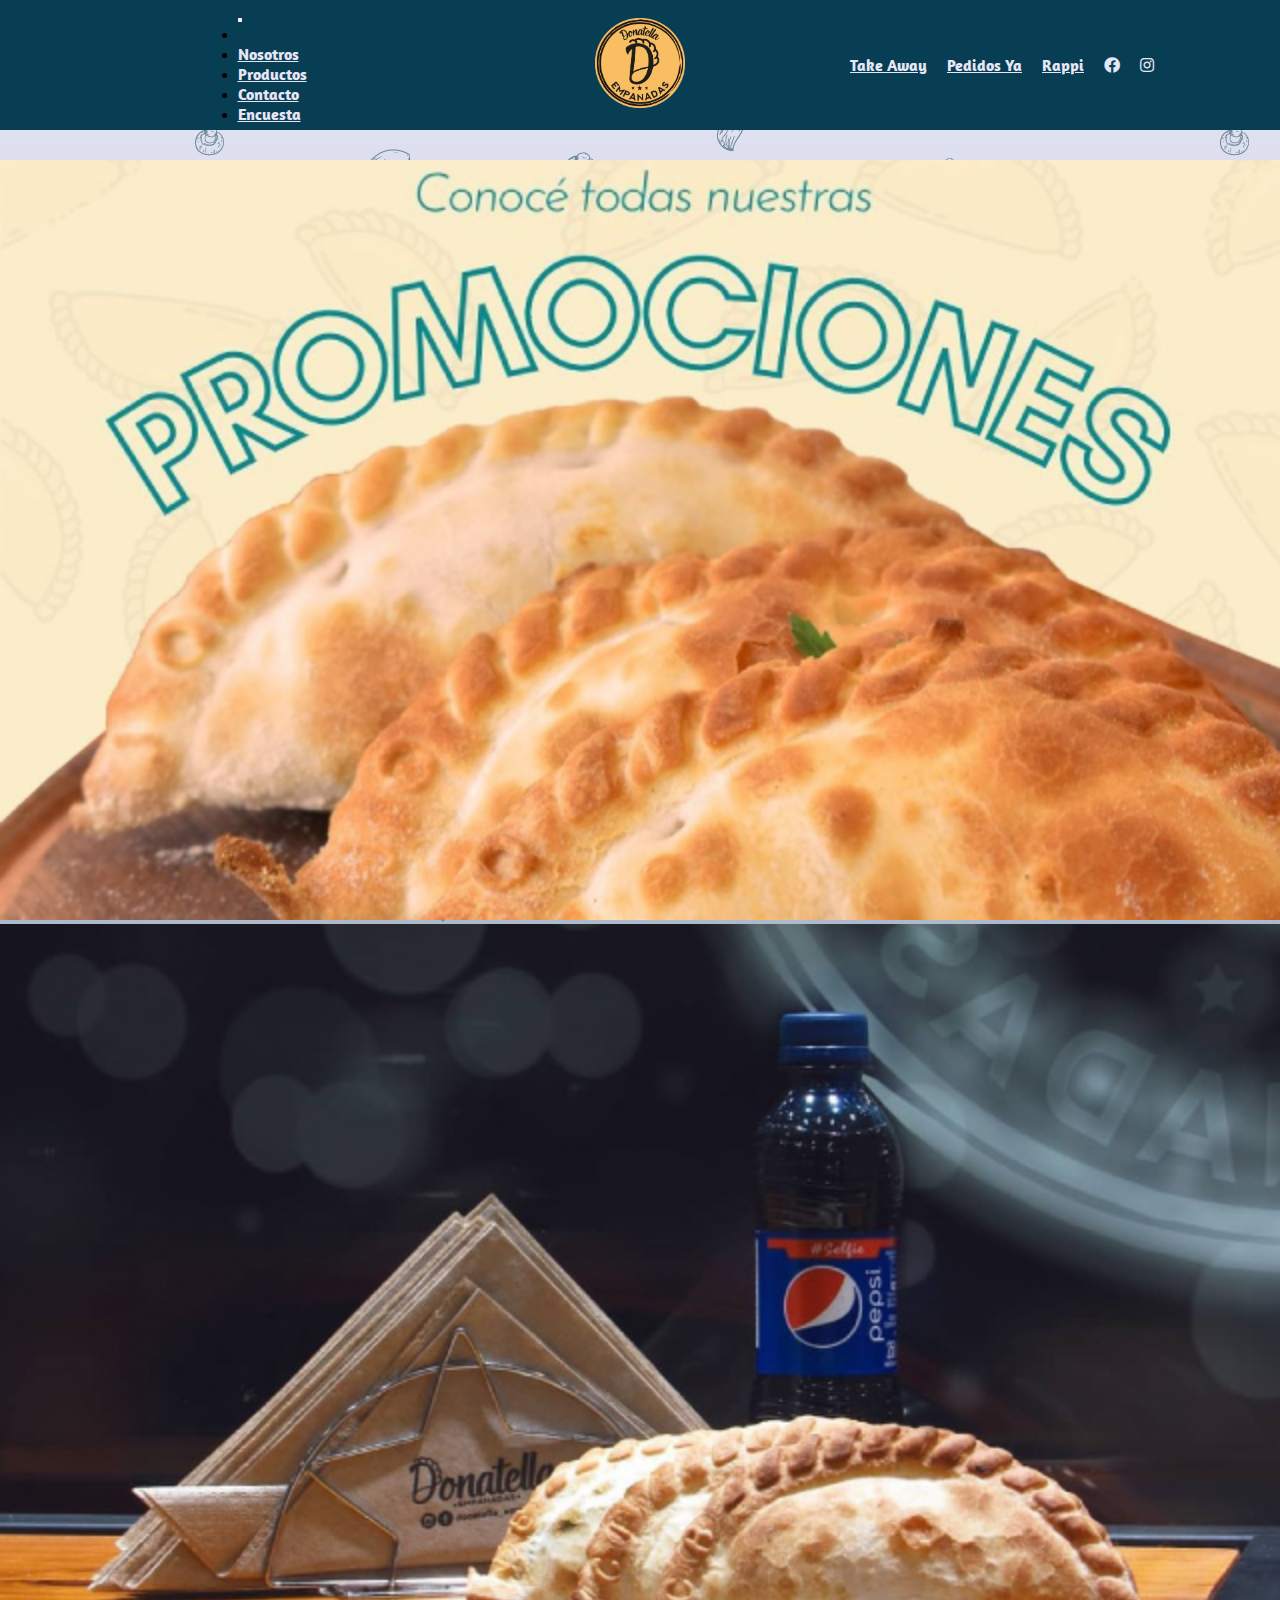
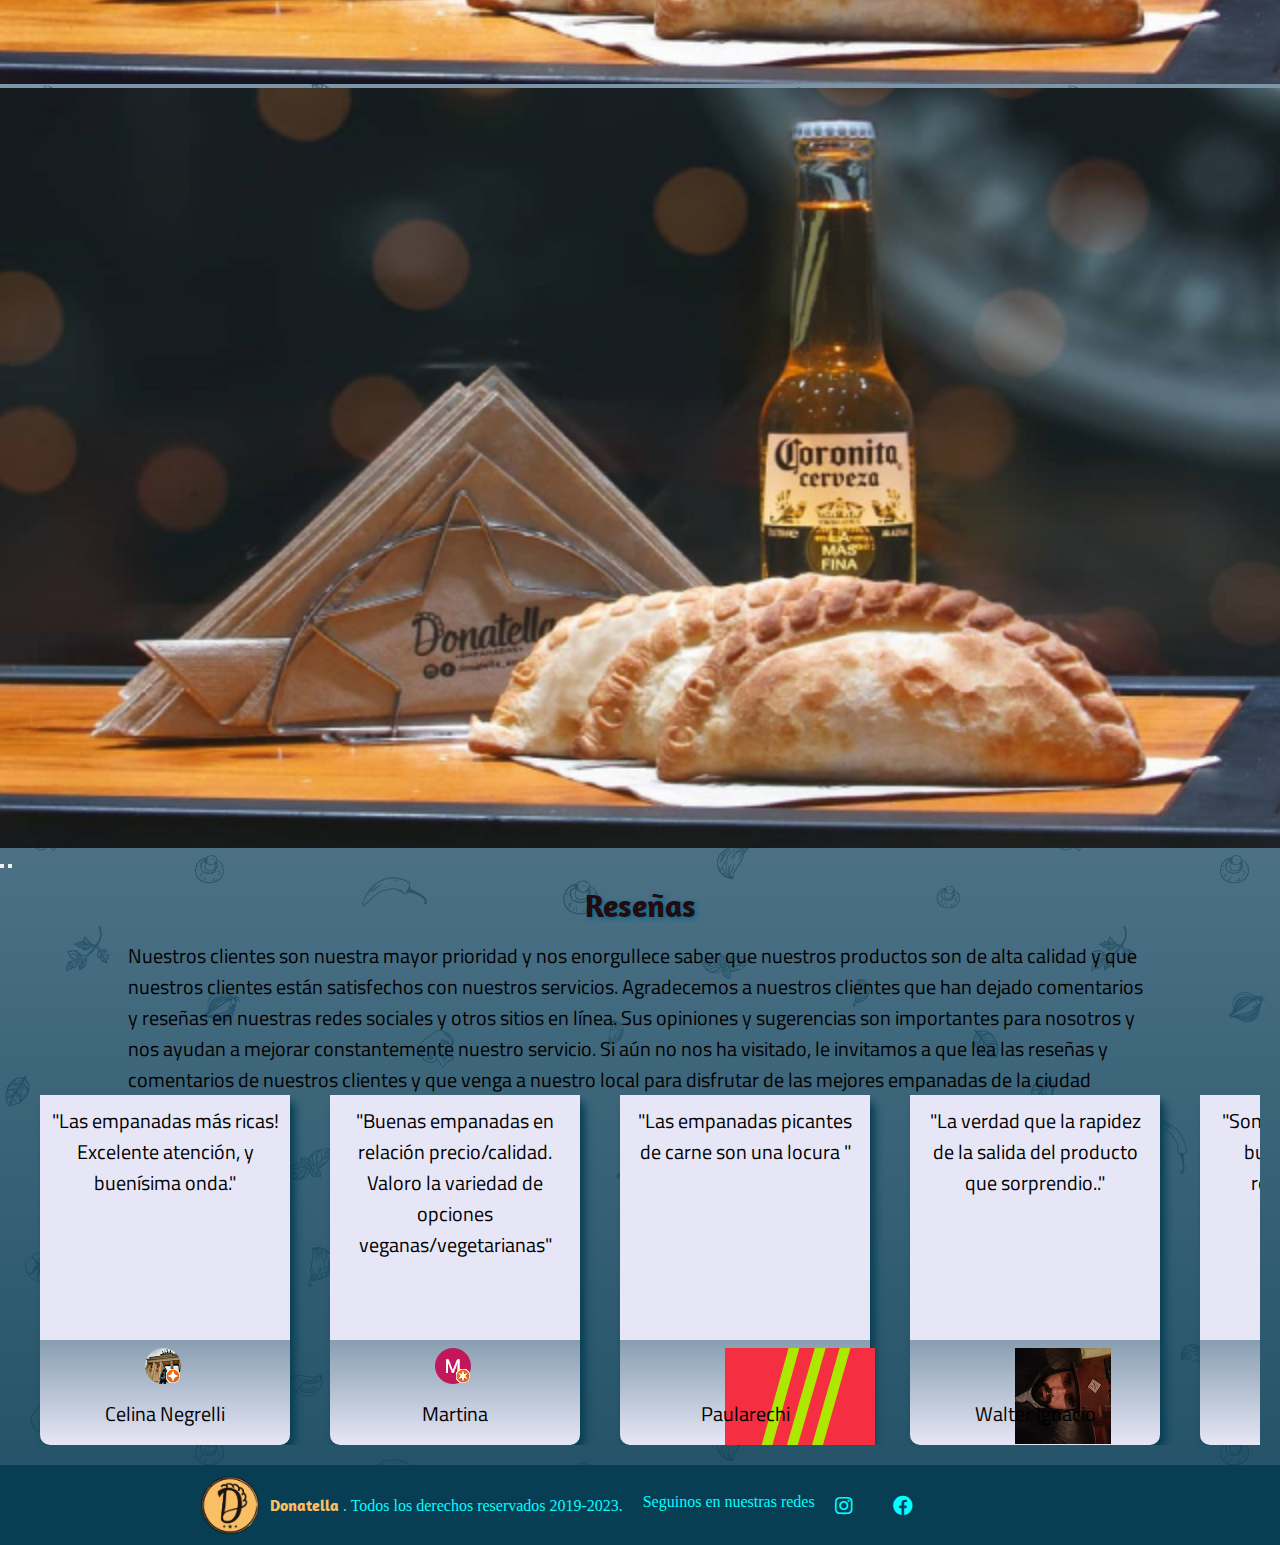
<file: index.html>
<!DOCTYPE html>
<html lang="es">
  <head>
    <meta charset="UTF-8" />
    <meta http-equiv="X-UA-Compatible" content="IE=edge" />
    <meta name="viewport" content="width=device-width, initial-scale=1.0" />
    <meta
      name="description"
      content="¡Las mejores empanadas en La Plata! Nos enorgullece ofrecer productos de alta calidad a precios justos, preparadas con los mejores ingredientes. Ofrecemos una amplia variedad de sabores para satisfacer todos los gustos, desde clásicas hasta opciones más innovadoras. Además, nuestro equipo está comprometido en brindarte un excelente servicio en un ambiente acogedor. ¡Ven a disfrutar el sabor de hogar en cada bocado en nuestro local de empanadas!"
    />
    <meta
      name="keywords"
      content="EMPANADAS,LA PLATA, DONATELLA, DELIVERY, CALIDAD, PRECIOS ACCESIBLES, OFERTAS ESPECIALES, SABORES CASEROS, ENTREGA A DOMICILIO "
    />
    <!-- Link de vinculo a boostrap 4.6-->
    <link
      rel="stylesheet"
      href="https://cdn.jsdelivr.net/npm/bootstrap@4.6.2/dist/css/bootstrap.min.css"
      integrity="sha384-xOolHFLEh07PJGoPkLv1IbcEPTNtaed2xpHsD9ESMhqIYd0nLMwNLD69Npy4HI+N"
      crossorigin="anonymous"
    />
    <!-- Link a fontawesome -->
    <link
      rel="stylesheet"
      href="https://cdnjs.cloudflare.com/ajax/libs/font-awesome/5.15.3/css/all.min.css"
    />
    <link rel="stylesheet" href="./estilo.css" />
    <link rel="icon" type="image/x-icon" href="./Img/LogoFooter.png" />
    <title>Donatella Empanadas</title>
  </head>
  <body>
    <div class="back">
      <header>
        <!-- Menu con enlaces relativos / Ahora con-->
        <div class="menu">
          <!-- Inicio de codigo de Navbar de boostrap-->
          <nav class="navbar navbar-expand-lg navbar-dark">
            <!-- <a class="navbar-brand" href="#">Navbar</a> -->
            <button
              class="navbar-toggler"
              type="button"
              data-toggle="collapse"
              data-target="#navbarNav"
              aria-controls="navbarNav"
              aria-expanded="false"
              aria-label="Toggle navigation"
            >
              <span class="navbar-toggler-icon"></span>
            </button>
            <div class="collapse navbar-collapse" id="navbarNav">
              <ul class="navbar-nav">
                <li class="nav-item">
                  <a class="nav-link active" href="./index.html"
                    ><span class="aqui"></span
                  ></a>
                </li>
                <li class="nav-item">
                  <a class="nav-link" href="./Pages/nosotros.html">Nosotros</a>
                </li>
                <li class="nav-item">
                  <a class="nav-link" href="./Pages/productos.html"
                    >Productos</a
                  >
                </li>
                <li class="nav-item">
                  <a class="nav-link" href="./Pages/contactos.html">Contacto</a>
                </li>
                <li class="nav-item">
                  <a class="nav-link" href="./Pages/encuesta.html">Encuesta</a>
                </li>
              </ul>
            </div>
          </nav>
          <!-- Fin de codigo Navbar -->
        </div>
        <div class="logo">
          <!-- Logo centro -->
          <a href="./index.html"
            ><img src="../Img/LogoHeader.png" alt="" height="90px" width="90px"
          /></a>
        </div>

        <div class="pedidos">
          <!-- enlaces a url -->
          <input type="checkbox" id="pedidos-btn" />
          <div class="pedidos-nav">
            <a class="pedidos-link b-take" href="www.wpp">Take Away</a>
            <a
              class="pedidos-link b-pedido"
              href="https://www.pedidosya.com.ar/restaurantes/la-plata/donatella-menu?search=Donatella"
              >Pedidos Ya</a
            >
            <a
              class="pedidos-link b-rapp"
              href="https://www.rappi.com.ar/restaurantes/115829-donatella"
              >Rappi</a
            >
            <a
              class="pedidos-link b-face"
              href="https://www.facebook.com/donatella.empanadas"
              ><i class="fab fa-facebook"></i
            ></a>
            <a
              class="pedidos-link b-insta"
              href="https://www.instagram.com/donatella__empanadas/"
              ><i class="fab fa-instagram"></i
            ></a>
          </div>
          <div class="pedidos-btn">
            <label for="pedidos-btn" class="fa-solid fa-plus">
              <i class="fa-solid fa-plus"></i
            ></label>
          </div>
          <!-- Fin de enlaces -->
        </div>
      </header>
    </div>

    <div class="home">
      <!-- Imagenes de promociones -->
      <section class="galeria">
        <!-- La idea es que sea un carrousel -->
        <!-- Inicio codigo carrouesel -->
        <div
          id="carouselExampleIndicators"
          class="carousel slide"
          data-ride="carousel"
        >
          <ol class="carousel-indicators">
            <li
              data-target="#carouselExampleIndicators"
              data-slide-to="0"
              class="active"
            ></li>
            <li data-target="#carouselExampleIndicators" data-slide-to="1"></li>
            <li data-target="#carouselExampleIndicators" data-slide-to="2"></li>
          </ol>
          <div class="carousel-inner">
            <div class="carousel-item active">
              <img
                src="./Img/Promos/promos.jpg"
                class="d-block"
                alt="promociones"
              />
            </div>
            <div class="carousel-item">
              <img
                src="./Img/Promos/promo2.jpg"
                class="d-block"
                alt="promo_1"
              />
            </div>
            <div class="carousel-item">
              <img
                src="./Img/Promos/promo1.jpg"
                class="d-block"
                alt="promo_2"
              />
            </div>
          </div>
          <button
            class="carousel-control-prev"
            type="button"
            data-target="#carouselExampleIndicators"
            data-slide="prev"
          >
            <span class="carousel-control-prev-icon" aria-hidden="true"></span>
            <span class="sr-only">Previous</span>
          </button>
          <button
            class="carousel-control-next"
            type="button"
            data-target="#carouselExampleIndicators"
            data-slide="next"
          >
            <span class="carousel-control-next-icon" aria-hidden="true"></span>
            <span class="sr-only">Next</span>
          </button>
        </div>
      </section>
      <!-- Fin codigo carrouesel -->
      <section class="resenias">
        <div class="encabezado"><h2>Reseñas</h2></div>
        <div class="texto-resenia">
          <p>
            Nuestros clientes son nuestra mayor prioridad y nos enorgullece
            saber que nuestros productos son de alta calidad y que nuestros
            clientes están satisfechos con nuestros servicios. Agradecemos a
            nuestros clientes que han dejado comentarios y reseñas en nuestras
            redes sociales y otros sitios en línea. Sus opiniones y sugerencias
            son importantes para nosotros y nos ayudan a mejorar constantemente
            nuestro servicio. Si aún no nos ha visitado, le invitamos a que lea
            las reseñas y comentarios de nuestros clientes y que venga a nuestro
            local para disfrutar de las mejores empanadas de la ciudad
          </p>
        </div>
        <div class="reseñas">
          <div class="resenias-item item1"><div class="tex"><p>"Las empanadas más ricas! Excelente atención, y buenísima onda."</p></div><div class="pic"><img src="./Img/Reseñas/Celina.png" alt="Perfil-reseña"></div><p>Celina Negrelli</p></div>
          <div class="resenias-item item2"><div class="tex"><p>"Buenas empanadas en relación precio/calidad. Valoro la variedad de opciones veganas/vegetarianas"</p></div><div class="pic"><img src="./Img/Reseñas/Martina.png" alt=""></div><p>Martina</p></div>
          <div class="resenias-item item3"><div class="tex"><p>"Las empanadas picantes de carne son una locura "</p></div><div class="pic"><img src="./Img/Reseñas/Paularechi.png" alt="Perfil-reseña"></div><p>Paularechi</p></div>
          <div class="resenias-item item4"><div class="tex"><p>"La verdad que la rapidez de la salida del producto que sorprendio.."</p></div><div class="pic"><img src="./Img/Reseñas/Walter.jpg" alt="Perfil-reseña"></div><p>Walter Ignacio</p></div>
          <div class="resenias-item item5"><div class="tex"><p>"Son baratas y muy ricas buena calidad, muy recomendableso"</p></div><div class="pic"><img src="./Img/Reseñas/Viviana.png" alt="Perfil-reseña"></div><p>Viviana Zalaya</p></div>
          <div class="resenias-item item6"><div class="tex"><p>"Muy buenas empanadas, te despachan enseguida, muy superior a las de la tienda que son de copetin, estas tiene un tamaño bastante razonable y un precio barbaro, no les doy 5 estrellas por que las de pollo no tienen gusto a nada, el resto muy buenas."</p></div><div class="pic"><img src="./Img/Reseñas/Diego.png" alt="Perfil-reseña"></div><p>Diego Arturi</p></div>
          <div class="resenias-item item7"><div class="tex"><p>"las amo, siempre que llego del laburo sin ganas de cocinar me pido unas, baratas y riquísimas, las de carne un mil. Me pedi una vegana de curiosa y riquisima, me parece justo que hayan 10 pesos de diferencia entre una vegana y una carnivora"</p></div><div class="pic"><img src="./Img/Reseñas/Cami.png" alt="Perfil-reseña"></div><p>Cami C.</p></div>
          <div class="resenias-item item8"><div class="tex"><p>"Riquísimas empanadas"</p></div><div class="pic"><img src="./Img/Reseñas/Vanesa.png" alt="Perfil-reseña"></div><p>Vanesa Demili</p></div>
          <div class="resenias-item item9"><div class="tex"><p>"We ordered two dozens empanadas of different flavours. The service was fast and we enjoyed the empanadas, as they were very tasty. I would recommend the calabaza with queso ones. My only complaint would be that it was a little difficult to identify the different flavours. We will order again."</p></div><div class="pic"><img src="./Img/Reseñas/Ana.png" alt="Perfil-reseña"></div><p>Ana B.</p></div>
          <div class="resenias-item item10"><div class="tex"><p>"Siempre del día las empanadas y sabrosas"</p></div><div class="pic"><img src="./Img/Reseñas/Rosario.png" alt="Perfil-reseña"></div><p>Rosario Lopez</p></div>
        </div>
      </section>
    </div>
    <div class="back">
      <footer>
        <div class="logoFooter">
          <img src="./Img/LogoFooter.png" alt="" height="60px" width="60px" />
        </div>
        <div class="derechos">
          <p>
            <span class="Dona"> Donatella </span>. Todos los derechos reservados
            2019-2023.
          </p>
        </div>
        <div class="redes">
          <!-- enlaces a redes sociales -->
          <p>Seguinos en nuestras redes</p>
          <a href="https://www.instagram.com/donatella__empanadas/">
            <i class="fab fa-instagram"></i
          ></a>
          <a href="https://www.facebook.com/donatella.empanadas"
            ><i class="fab fa-facebook"></i
          ></a>
        </div>
      </footer>
    </div>
    <!-- script de  boostrap -->
    <script
      src="https://cdn.jsdelivr.net/npm/jquery@3.5.1/dist/jquery.slim.min.js"
      integrity="sha384-DfXdz2htPH0lsSSs5nCTpuj/zy4C+OGpamoFVy38MVBnE+IbbVYUew+OrCXaRkfj"
      crossorigin="anonymous"
    ></script>
    <script
      src="https://cdn.jsdelivr.net/npm/popper.js@1.16.1/dist/umd/popper.min.js"
      integrity="sha384-9/reFTGAW83EW2RDu2S0VKaIzap3H66lZH81PoYlFhbGU+6BZp6G7niu735Sk7lN"
      crossorigin="anonymous"
    ></script>
    <script
      src="https://cdn.jsdelivr.net/npm/bootstrap@4.6.2/dist/js/bootstrap.min.js"
      integrity="sha384-+sLIOodYLS7CIrQpBjl+C7nPvqq+FbNUBDunl/OZv93DB7Ln/533i8e/mZXLi/P+"
      crossorigin="anonymous"
    ></script>
  </body>
</html>
</file>
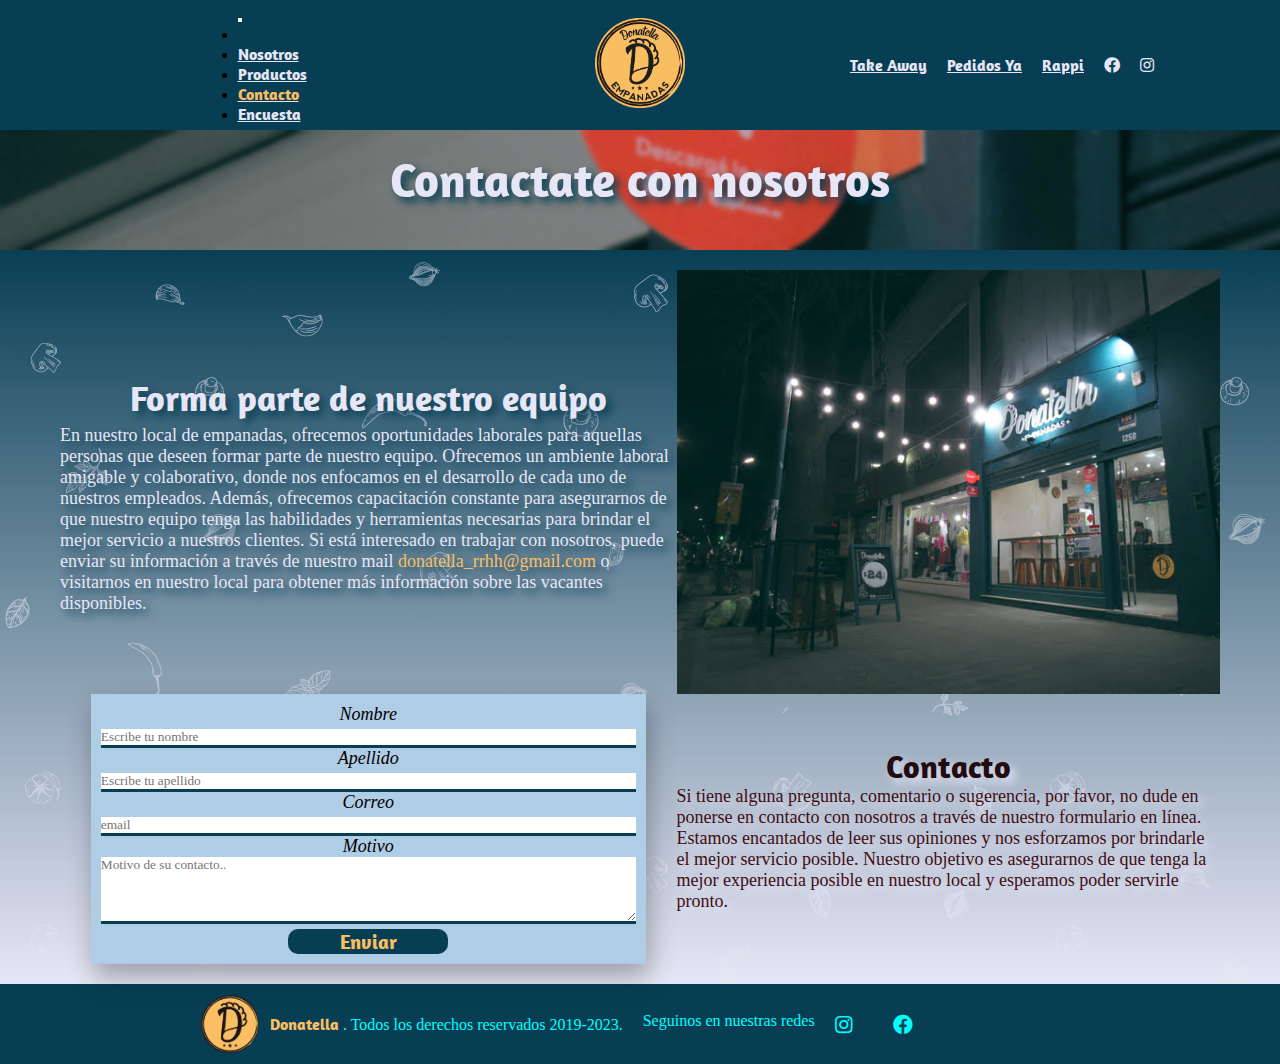
<file: Pages/contactos.html>
<!DOCTYPE html>
<html lang="es">
<head>
    <meta charset="UTF-8">
    <meta http-equiv="X-UA-Compatible" content="IE=edge">
    <meta name="viewport" content="width=device-width, initial-scale=1.0">
    <!-- Link de vinculo a boostrap 4.6-->
    <link rel="stylesheet" href="https://cdn.jsdelivr.net/npm/bootstrap@4.6.2/dist/css/bootstrap.min.css" integrity="sha384-xOolHFLEh07PJGoPkLv1IbcEPTNtaed2xpHsD9ESMhqIYd0nLMwNLD69Npy4HI+N" crossorigin="anonymous">
    <!-- Link a fontawesome -->
    <link rel="stylesheet" href="https://cdnjs.cloudflare.com/ajax/libs/font-awesome/5.15.3/css/all.min.css" />
    <link rel="stylesheet" href="../estilo.css">
    <link rel="icon" type="image/x-icon" href="../Img/LogoFooter.png">
    <title>Contacto</title>
</head>
<body>
  <div class="back">
  <header>
    <!-- Menu con enlaces relativos -->
      <div class="menu">
        <!-- Inicio de codigo de Navbar de boostrap-->
        <nav class="navbar navbar-expand-lg navbar-dark ">
            <!-- <a class="navbar-brand" href="#">Navbar</a> -->
            <button class="navbar-toggler" type="button" data-toggle="collapse" data-target="#navbarNav" aria-controls="navbarNav" aria-expanded="false" aria-label="Toggle navigation">
              <span class="navbar-toggler-icon"></span>
            </button>
            <div class="collapse navbar-collapse" id="navbarNav">
              <ul class="navbar-nav">
                <li class="nav-item">
                  <a class="nav-link active" href="../index.html"></a>
                </li>
                <li class="nav-item">
                  <a class="nav-link" href="./nosotros.html">Nosotros</a>
                </li>
                <li class="nav-item">
                  <a class="nav-link" href="./productos.html">Productos</a>
                </li>
                <li class="nav-item">
                  <a class="nav-link " href="./contactos.html"><span class="aqui">Contacto</span></a>
                </li>
                <li class="nav-item">
                  <a class="nav-link " href="./encuesta.html">Encuesta</a>
                </li>
              </ul>
            </div>
          </nav>
        <!-- Fin de codigo Navbar -->
     </div>
     <div class="logo"><!-- Logo centro -->
      <a href="../index.html"><img src="../Img/LogoHeader.png" alt=""height="90px" width="90px"></a> 
  </div>
  
  <div class="pedidos">
      <!-- enlaces a url -->
      <input type="checkbox" id="pedidos-btn">
      <div class="pedidos-nav">
          <a class="pedidos-link b-take" href="www.wpp">Take Away</a>
          <a class="pedidos-link b-pedido" href="https://www.pedidosya.com.ar/restaurantes/la-plata/donatella-menu?search=Donatella">Pedidos Ya</a>
          <a class="pedidos-link b-rapp" href="https://www.rappi.com.ar/restaurantes/115829-donatella">Rappi</a>
          <a class="pedidos-link b-face " href="www.wpp"><i class="fab fa-facebook"></i></a>
          <a class="pedidos-link  b-insta" href="www.wpp"> <i class="fab fa-instagram"></i></a>
      </div>
      <div class="pedidos-btn" ><label for="pedidos-btn" class="fa-solid fa-plus"> <i class="fa-solid fa-plus"></i></label></div>
     <!-- Fin de enlaces -->
  </div>
  </header>
</div>
<div class="encabezado-contacto"><h1>Contactate con nosotros</h1></div>
<div class="nosotros-fondo">
<div class="informacion">
  <!-- Informacion para trabajar en el local -->
  <div class="top-equipo"></div>
  <div class="encabezado-equipo"><h2>Forma parte de nuestro equipo</h2></div>
  <div class="texto-equipo"><p> En nuestro local de empanadas, ofrecemos oportunidades laborales para aquellas personas que deseen formar parte de nuestro equipo. Ofrecemos un ambiente laboral amigable y colaborativo, donde nos enfocamos en el desarrollo de cada uno de nuestros empleados. Además, ofrecemos capacitación constante para asegurarnos de que nuestro equipo tenga las habilidades y herramientas necesarias para brindar el mejor servicio a nuestros clientes. Si está interesado en trabajar con nosotros, puede enviar su información a través de nuestro mail <span >donatella_rrhh@gmail.com</span> o visitarnos en nuestro local para obtener más información sobre las vacantes disponibles.</p></div>
  <div class="bottom-equipo"></div>
  <div class="imagen-equipo"></div>
  <!--  Formulario de Contacto -->
  <div class="encabezado-formulario"><h2>Contacto</h2></div>  
  <div class="texto-contacto"> <p> Si tiene alguna pregunta, comentario o sugerencia, por favor, no dude en ponerse en contacto con nosotros a través de nuestro formulario en línea. Estamos encantados de leer sus opiniones y nos esforzamos por brindarle el mejor servicio posible. Nuestro objetivo es asegurarnos de que tenga la mejor experiencia posible en nuestro local y esperamos poder servirle pronto.</p></div>
  <!-- Formularios method post para ingresos internos -->
  <form class="contacto" action="enviar.php" method="post">
    <label for="nombre">Nombre</label><br>
    <input name="nombre"type="text" placeholder="Escribe tu nombre"><br>
    <label for="apellido">Apellido</label><br>
    <input name="apellido"type="text" placeholder="Escribe tu apellido"><br>
    <label for="email">Correo</label><br>
    <input type="email" placeholder="email"><br>
    <label for="motivo">Motivo</label><br>
    <textarea name="motivo" id="" cols="10" rows="4" placeholder="Motivo de su contacto.."></textarea><br>
    <input class="btn-enviar" type="submit" value="Enviar">
    <br>
  </form>
  </div>
</div>
    <div class="back">
    <footer >
      <div class="logoFooter">
        <img src="../Img/LogoFooter.png" alt=""height="60px" width="60px">
      </div>
      <div class="derechos">
        <p> <span class="Dona"> Donatella </span>. Todos los derechos reservados 2019-2023.</p>
      </div>
      <div class="redes"><!-- enlaces a redes sociales -->
        <p>Seguinos en nuestras redes</p>              
        <a href="https://www.instagram.com/donatella__empanadas/"> <i class="fab fa-instagram"></i></a>
          <a  href="https://www.facebook.com/donatella.empanadas"><i class="fab fa-facebook"></i></a>
        </div>    
      </footer></div>
      
      <!-- script de  boostrap -->
      <script src="https://cdn.jsdelivr.net/npm/jquery@3.5.1/dist/jquery.slim.min.js" integrity="sha384-DfXdz2htPH0lsSSs5nCTpuj/zy4C+OGpamoFVy38MVBnE+IbbVYUew+OrCXaRkfj" crossorigin="anonymous"></script>
      <script src="https://cdn.jsdelivr.net/npm/popper.js@1.16.1/dist/umd/popper.min.js" integrity="sha384-9/reFTGAW83EW2RDu2S0VKaIzap3H66lZH81PoYlFhbGU+6BZp6G7niu735Sk7lN" crossorigin="anonymous"></script>
      <script src="https://cdn.jsdelivr.net/npm/bootstrap@4.6.2/dist/js/bootstrap.min.js" integrity="sha384-+sLIOodYLS7CIrQpBjl+C7nPvqq+FbNUBDunl/OZv93DB7Ln/533i8e/mZXLi/P+" crossorigin="anonymous"></script>
    </body>
</body>
</html>
</file>
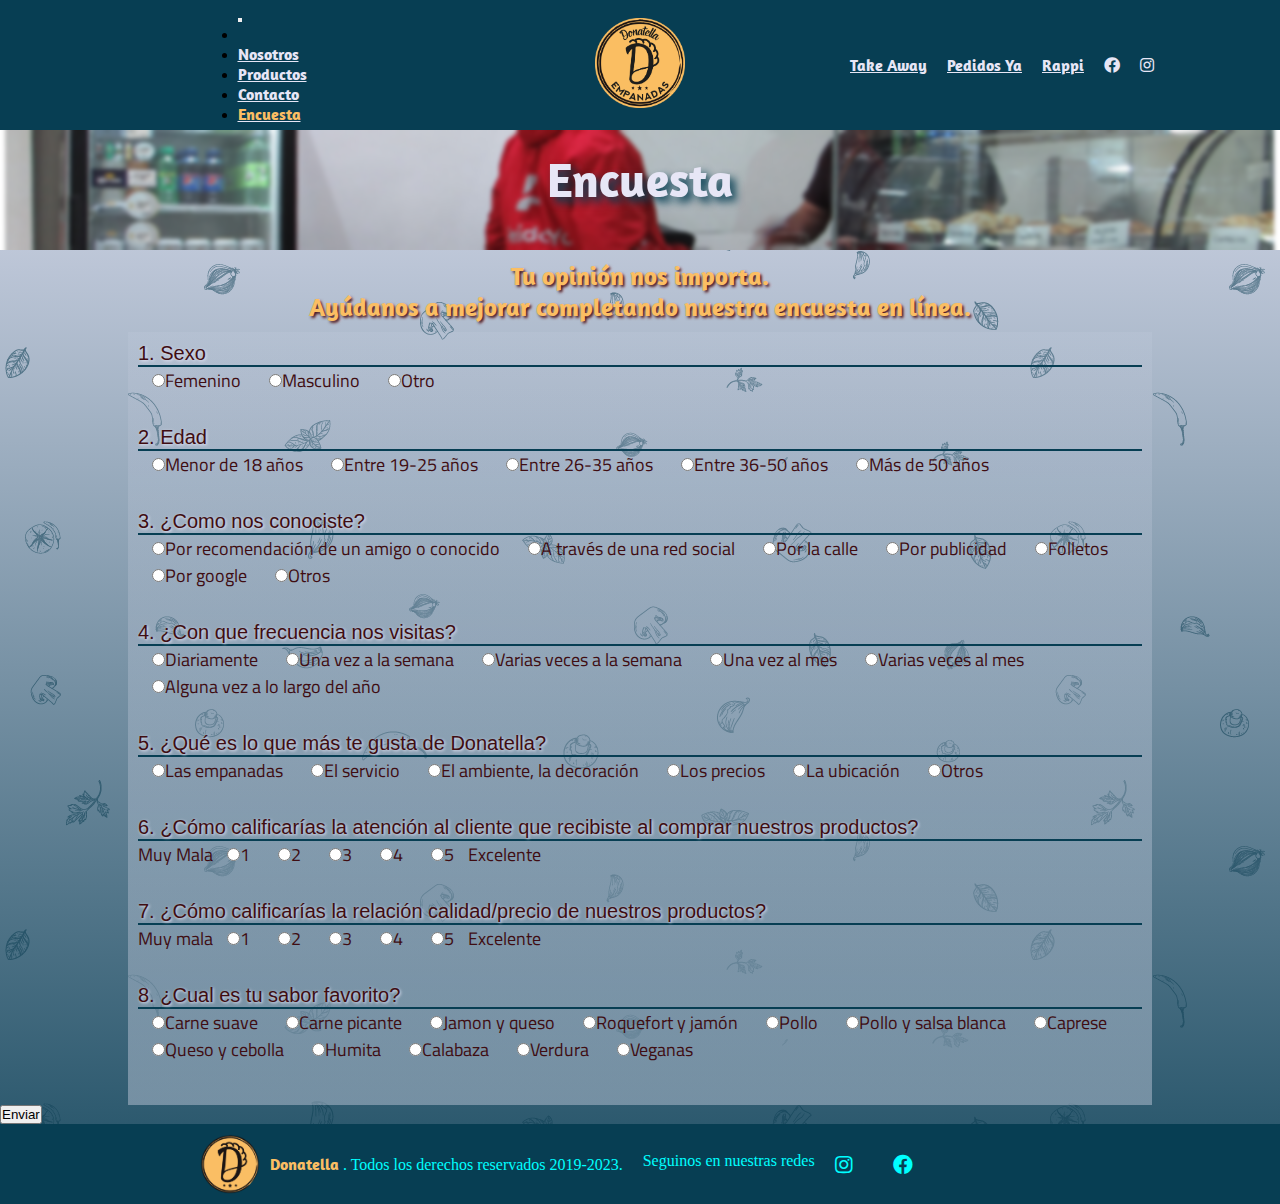
<file: Pages/encuesta.html>
<!DOCTYPE html>
<html lang="es">

<head>
  <meta charset="UTF-8">
  <meta http-equiv="X-UA-Compatible" content="IE=edge">
  <meta name="viewport" content="width=device-width, initial-scale=1.0">
  <!-- Link de vinculo a boostrap 4.6-->
  <link rel="stylesheet" href="https://cdn.jsdelivr.net/npm/bootstrap@4.6.2/dist/css/bootstrap.min.css"
    integrity="sha384-xOolHFLEh07PJGoPkLv1IbcEPTNtaed2xpHsD9ESMhqIYd0nLMwNLD69Npy4HI+N" crossorigin="anonymous">
  <!-- Link a fontawesome -->
  <link rel="stylesheet" href="https://cdnjs.cloudflare.com/ajax/libs/font-awesome/5.15.3/css/all.min.css" />
  <link rel="stylesheet" href="../estilo.css">
  <link rel="icon" type="image/x-icon" href="../Img/LogoFooter.png">
  <title>Encuesta</title>
</head>

<body>
  <div class="back">
  <header >
    <!-- Menu con enlaces relativos -->
    <div class="menu">
      <!-- Inicio de codigo de Navbar de boostrap-->
      <nav class="navbar navbar-expand-md navbar-dark ">
        <!-- <a class="navbar-brand" href="#">Navbar</a> -->
        <button class="navbar-toggler" type="button" data-toggle="collapse" data-target="#navbarNav"
          aria-controls="navbarNav" aria-expanded="false" aria-label="Toggle navigation">
          <span class="navbar-toggler-icon"></span>
        </button>
        <div class="collapse navbar-collapse" id="navbarNav">
          <ul class="navbar-nav">
            <li class="nav-item">
              <a class="nav-link active" href="../index.html"></a>
            </li>
            <li class="nav-item">
              <a class="nav-link" href="./nosotros.html">Nosotros</a>
            </li>
            <li class="nav-item">
              <a class="nav-link" href="./productos.html">Productos</a>
            </li>
            <li class="nav-item">
              <a class="nav-link " href="./contactos.html">Contacto</a>
            </li>
            <li class="nav-item">
              <a class="nav-link " href="./encuesta.html"><span class="aqui">Encuesta</span></a>
            </li>
          </ul>
        </div>
      </nav>
      <!-- Fin de codigo Navbar -->
    </div>
    <div class="logo"><!-- Logo centro -->
      <a href="../index.html""><img src="../Img/LogoHeader.png" alt="" height="90px" width="90px"></a>
    </div>

    <div class="pedidos">
      <!-- enlaces a url -->
      <input type="checkbox" id="pedidos-btn">
      <div class="pedidos-nav">
        <a class="pedidos-link b-take" href="www.wpp">Take Away</a>
        <a class="pedidos-link b-pedido"
          href="https://www.pedidosya.com.ar/restaurantes/la-plata/donatella-menu?search=Donatella">Pedidos Ya</a>
        <a class="pedidos-link b-rapp" href="https://www.rappi.com.ar/restaurantes/115829-donatella">Rappi</a>
        <a class="pedidos-link b-face " href="www.wpp"><i class="fab fa-facebook"></i></a>
        <a class="pedidos-link  b-insta" href="www.wpp"> <i class="fab fa-instagram"></i></a>
      </div>
      <div class="pedidos-btn"><label for="pedidos-btn" class="fa-solid fa-plus"> <i
            class="fa-solid fa-plus"></i></label></div>
      <!-- Fin de enlaces -->
    </div>
  </header>
  </div> 
   <div class="encabezado-encuesta">
    <h1>Encuesta</h1>
  </div>
  <div class="encuestas">

  <div class="text-encuesta">
    <p>Tu opinión nos importa. <br> Ayúdanos a mejorar completando nuestra encuesta en línea.</p>
  </div>
  <section class="encuesta">
    <div class="caja-pregunta">1. Sexo</div>
    <div class="respuesta">
      <div class="opcion"><input type="radio" name="pregunta1" value="Femenino" />Femenino</div>
      <div class="opcion"><input type="radio" name="pregunta1" value="Masculino" />Masculino</div>
      <div class="opcion"><input type="radio" name="pregunta1" value="Otro" />Otro</div>
   </div>
    <div class="caja-pregunta">2. Edad</div>
    <div class="respuesta">
      <div class="opcion"><input type="radio" name="pregunta2" value="Menor de 18 años" />Menor de 18 años</div>
      <div class="opcion"><input type="radio" name="pregunta2" value="Entre 19 y-25 años" />Entre 19-25 años</div>
      <div class="opcion"><input type="radio" name="pregunta2" value="Entre 26-35 años" />Entre 26-35 años</div>
      <div class="opcion"><input type="radio" name="pregunta2" value="Entre 36-50 años" />Entre 36-50 años</div>
      <div class="opcion"><input type="radio" name="pregunta2" value="Más de 50 años" />Más de 50 años</div>
    </div>
    <div class="caja-pregunta">3. ¿Como nos conociste?</div>
    <div class="respuesta">
      <div class="opcion"><input type="radio" name="pregunta3" value="Por recomendación de un amigo o conocido" />Por recomendación de un amigo o conocido</div>
      <div class="opcion"><input type="radio" name="pregunta3" value="A través de una red social" />A través de una red social</div>
      <div class="opcion"><input type="radio" name="pregunta3" value="Por la calle" />Por la calle</div>
      <div class="opcion"><input type="radio" name="pregunta3" value="Por publicidad" />Por publicidad</div>
      <div class="opcion"><input type="radio" name="pregunta3" value="Folletos" />Folletos</div>
      <div class="opcion"><input type="radio" name="pregunta3" value="Por google" />Por google</div>
      <div class="opcion"><input type="radio" name="pregunta3" value="Otros" />Otros</div>
    </div>
    <div class="caja-pregunta">4. ¿Con que frecuencia nos visitas?</div>
    <div class="respuesta">
      <div class="opcion"><input type="radio" name="pregunta4" value="Diariamente" />Diariamente</div>
      <div class="opcion"><input type="radio" name="pregunta4" value="Una vez a la semana" />Una vez a la semana</div>
      <div class="opcion"><input type="radio" name="pregunta4" value="Varias veces a la semana" />Varias veces a la semana</div>
      <div class="opcion"><input type="radio" name="pregunta4" value="Una vez al mes" />Una vez al mes</div>
      <div class="opcion"><input type="radio" name="pregunta4" value="Varias veces al mes" />Varias veces al mes</div>
      <div class="opcion"><input type="radio" name="pregunta4" value="Alguna vez a lo largo del año" />Alguna vez a lo largo del año</div>
    </div>
    <div class="caja-pregunta">5. ¿Qué es lo que más te gusta de Donatella?</div>
    <div class="respuesta">
      <div class="opcion"><input type="radio" name="pregunta5" value="Las empanadas" />Las empanadas</div>
      <div class="opcion"><input type="radio" name="pregunta5" value="El servicio" />El servicio</div>
      <div class="opcion"><input type="radio" name="pregunta5" value="El ambiente, la decoración" />El ambiente, la decoración</div>
      <div class="opcion"><input type="radio" name="pregunta5" value="Los precios" />Los precios</div>
      <div class="opcion"><input type="radio" name="pregunta5" value="La ubicación" />La ubicación</div>
      <div class="opcion"><input type="radio" name="pregunta5" value="Otros" />Otros</div>
    </div>
    <div class="caja-pregunta">6. ¿Cómo calificarías la atención al cliente que recibiste al comprar nuestros productos?</div>
    <div class="respuesta">
      <p>Muy Mala</p>
      <div class="opcion"><input type="radio" name="pregunta6" value="1" />1</div>
      <div class="opcion"><input type="radio" name="pregunta6" value="2" />2</div>
      <div class="opcion"><input type="radio" name="pregunta6" value="3" />3</div>
      <div class="opcion"><input type="radio" name="pregunta6" value="4" />4</div>
      <div class="opcion"><input type="radio" name="pregunta6" value="5" />5</div>
      <p>Excelente</p>
    </div>
    <div class="caja-pregunta">7. ¿Cómo calificarías la relación calidad/precio de nuestros productos?</div>
    <div class="respuesta">
      <p>Muy mala</p>
      <div class="opcion"><input type="radio" name="pregunta7" value="1" />1</div>
      <div class="opcion"><input type="radio" name="pregunta7" value="2" />2</div>
      <div class="opcion"><input type="radio" name="pregunta7" value="3" />3</div>
      <div class="opcion"><input type="radio" name="pregunta7" value="4" />4</div>
      <div class="opcion"><input type="radio" name="pregunta7" value="5" />5</div>
      <p>Excelente</p>
    </div>
    <div class="caja-pregunta">8. ¿Cual es tu sabor favorito?</div>
    <div class="respuesta">
      <div class="opcion"><input type="radio" name="pregunta8" value="Carne suave" />Carne suave</div>
      <div class="opcion"><input type="radio" name="pregunta8" value="Carne picante" />Carne picante</div>
      <div class="opcion"><input type="radio" name="pregunta8" value="Jamon y queso" />Jamon y queso</div>
      <div class="opcion"><input type="radio" name="pregunta8" value="Roquefort y jamón" />Roquefort y jamón</div>
      <div class="opcion"><input type="radio" name="pregunta8" value="Pollo" />Pollo</div>
      <div class="opcion"><input type="radio" name="pregunta8" value="Pollo y salsa blanca" />Pollo y salsa blanca</div>
      <div class="opcion"><input type="radio" name="pregunta8" value="Caprese" />Caprese</div>
      <div class="opcion"><input type="radio" name="pregunta8" value="Queso y cebolla" />Queso y cebolla</div>
      <div class="opcion"><input type="radio" name="pregunta8" value="Humita" />Humita</div>
      <div class="opcion"><input type="radio" name="pregunta8" value="Calabaza" />Calabaza</div>
      <div class="opcion"><input type="radio" name="pregunta8" value="Verdura" />Verdura</div>
      <div class="opcion"><input type="radio" name="pregunta8" value="Veganas" />Veganas</div>
    </div>

  </div>  
 </section> 
  
     <div class="enviar"><input type="submit" value="Enviar"></div>
</div>
  <div class="back">
  <footer>
    <div class="logoFooter">
      <img src="../Img/LogoFooter.png" alt="" height="60px" width="60px">
    </div>
    <div class="derechos">
      <p> <span class="Dona"> Donatella </span>. Todos los derechos reservados 2019-2023.</p>
    </div>
    <div class="redes"><!-- enlaces a redes sociales -->
      <p>Seguinos en nuestras redes</p>
      <a href="https://www.instagram.com/donatella__empanadas/"> <i class="fab fa-instagram"></i></a>
      <a href="https://www.facebook.com/donatella.empanadas"><i class="fab fa-facebook"></i></a>
    </div>
  </footer>
 </div>

  <!-- script de  boostrap -->
  <script src="https://cdn.jsdelivr.net/npm/jquery@3.5.1/dist/jquery.slim.min.js"
    integrity="sha384-DfXdz2htPH0lsSSs5nCTpuj/zy4C+OGpamoFVy38MVBnE+IbbVYUew+OrCXaRkfj"
    crossorigin="anonymous"></script>
  <script src="https://cdn.jsdelivr.net/npm/popper.js@1.16.1/dist/umd/popper.min.js"
    integrity="sha384-9/reFTGAW83EW2RDu2S0VKaIzap3H66lZH81PoYlFhbGU+6BZp6G7niu735Sk7lN"
    crossorigin="anonymous"></script>
  <script src="https://cdn.jsdelivr.net/npm/bootstrap@4.6.2/dist/js/bootstrap.min.js"
    integrity="sha384-+sLIOodYLS7CIrQpBjl+C7nPvqq+FbNUBDunl/OZv93DB7Ln/533i8e/mZXLi/P+"
    crossorigin="anonymous"></script>
</body>

</html>
</file>
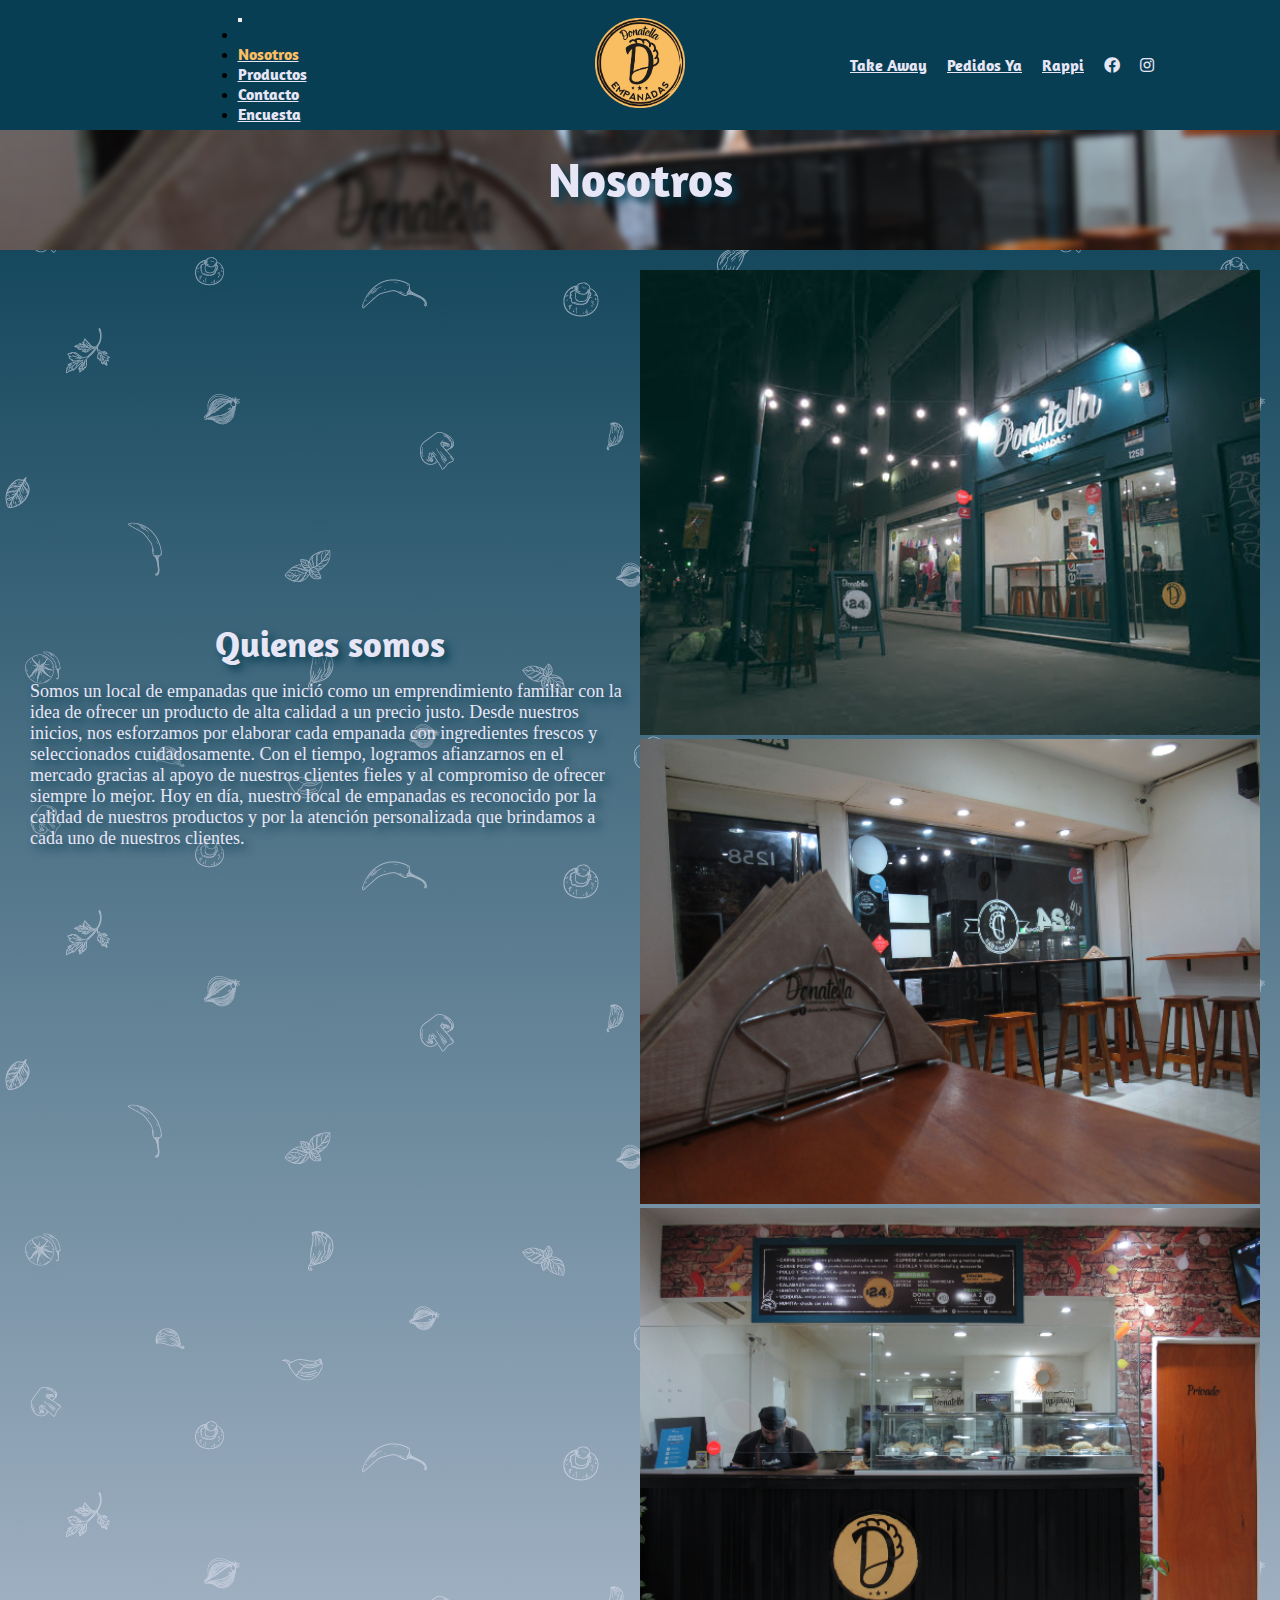
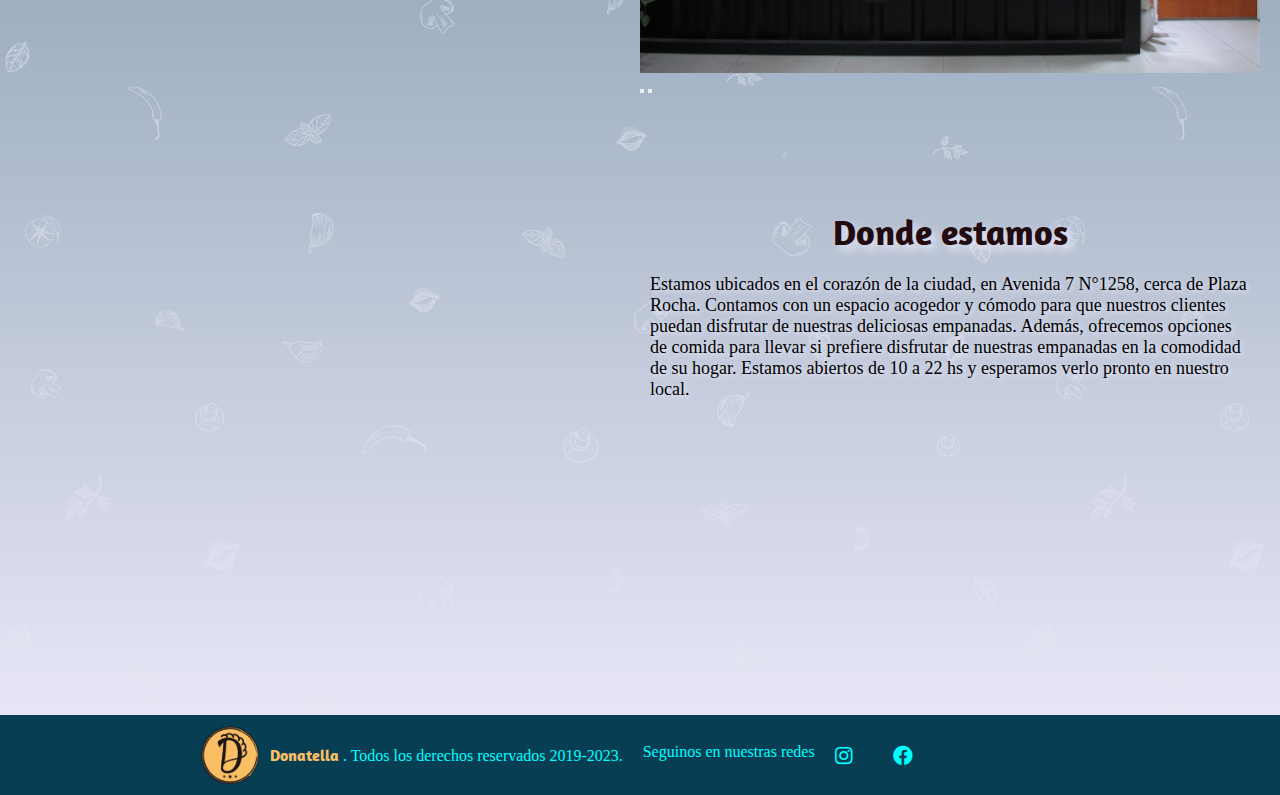
<file: Pages/nosotros.html>
<!DOCTYPE html>
<html lang="es">
<head>
    <meta charset="UTF-8">
    <meta http-equiv="X-UA-Compatible" content="IE=edge">
    <meta name="viewport" content="width=device-width, initial-scale=1.0">
    <!-- Link de vinculo a boostrap 4.6-->
    <link rel="stylesheet" href="https://cdn.jsdelivr.net/npm/bootstrap@4.6.2/dist/css/bootstrap.min.css" integrity="sha384-xOolHFLEh07PJGoPkLv1IbcEPTNtaed2xpHsD9ESMhqIYd0nLMwNLD69Npy4HI+N" crossorigin="anonymous">
    <!-- Link a fontawesome -->
    <link rel="stylesheet" href="https://cdnjs.cloudflare.com/ajax/libs/font-awesome/5.15.3/css/all.min.css" />
    <link rel="stylesheet" href="../estilo.css">
    <link rel="icon" type="image/x-icon" href="../Img/LogoFooter.png">
    <title>Nosotros</title>
</head>
<body>
  <div class="back">
    <header>
        <!-- Menu con enlaces relativos -->
          <div class="menu">
            <!-- Inicio de codigo de Navbar de boostrap-->
            <nav class="navbar navbar-expand-lg navbar-dark ">
                <!-- <a class="navbar-brand" href="#">Navbar</a> -->
                <button class="navbar-toggler" type="button" data-toggle="collapse" data-target="#navbarNav" aria-controls="navbarNav" aria-expanded="false" aria-label="Toggle navigation">
                  <span class="navbar-toggler-icon"></span>
                </button>
                <div class="collapse navbar-collapse" id="navbarNav">
                  <ul class="navbar-nav">
                    <li class="nav-item">
                      <a class="nav-link active" href="../index.html"></a>
                    </li>
                    <li class="nav-item">
                      <a class="nav-link" href="./nosotros.html"><span class="aqui">Nosotros</span></a>
                    </li>
                    <li class="nav-item">
                      <a class="nav-link" href="./productos.html">Productos</a>
                    </li>
                    <li class="nav-item">
                      <a class="nav-link " href="./contactos.html">Contacto</a>
                    </li>
                    <li class="nav-item">
                      <a class="nav-link " href="./encuesta.html">Encuesta</a>
                    </li>

                  </ul>
                </div>
              </nav>
            <!-- Fin de codigo Navbar -->
         </div>
         <div class="logo"><!-- Logo centro -->
          <a href="../index.html"><img src="../Img/LogoHeader.png" alt=""height="90px" width="90px"></a> 
      </div>
      
      <div class="pedidos">
          <!-- enlaces a url -->
          <input type="checkbox" id="pedidos-btn">
          <div class="pedidos-nav">
              <a class="pedidos-link b-take" href="www.wpp">Take Away</a>
              <a class="pedidos-link b-pedido" href="https://www.pedidosya.com.ar/restaurantes/la-plata/donatella-menu?search=Donatella">Pedidos Ya</a>
              <a class="pedidos-link b-rapp" href="https://www.rappi.com.ar/restaurantes/115829-donatella">Rappi</a>
              <a class="pedidos-link b-face " href="www.wpp"><i class="fab fa-facebook"></i></a>
              <a class="pedidos-link  b-insta" href="www.wpp"> <i class="fab fa-instagram"></i></a>
          </div>
          <div class="pedidos-btn" ><label for="pedidos-btn" class="fa-solid fa-plus"> <i class="fa-solid fa-plus"></i></label></div>
         <!-- Fin de enlaces -->
      </div>
      </header></div>
      <!-- Contenido -->
      <!-- Un poco de la historia acompañado de  imagenes del local--> 
      <div class="nosotros-fondo">
         <div class="front-nosotros"><h1>Nosotros</h1></div>
      <div class="nosotros">
          <div class="top-etiqueta"></div>
          <div class="etiqueta-nosotros">
            <div class="cabecera"><h2>Quienes somos</h2></div>     
             <section class="texto-nosotros">
                  <p>Somos un local de empanadas que inició como un emprendimiento familiar con la idea de ofrecer un producto de alta calidad a un precio justo. Desde nuestros inicios, nos esforzamos por elaborar cada empanada con ingredientes frescos y seleccionados cuidadosamente. Con el tiempo, logramos afianzarnos en el mercado gracias al apoyo de nuestros clientes fieles y al compromiso de ofrecer siempre lo mejor. Hoy en día, nuestro local de empanadas es reconocido por la calidad de nuestros productos y por la atención personalizada que brindamos a cada uno de nuestros clientes.</p> 
              </p>
            </section>
          </div>
          <div class="bottom-etiqueta"></div>
      <div class="imagen-nosotros">
        <div id="carouselExampleFade" class="carousel slide carousel-fade" data-ride="carousel">
          <div class="carousel-inner">
            <div class="carousel-item w-100 active">
              <img src="../Img/Nosotros/nosotros-1.jpg" class="d-block " alt="...">
            </div>
            <div class="carousel-item w-100">
              <img src="../Img/Nosotros/nosotros-2.jpg" class="d-block " alt="...">
            </div>
            <div class="carousel-item w-100">
              <img src="../Img/Nosotros/Nosotros-3.jpg" class="d-block " alt="...">
            </div>
          <button class="carousel-control-prev" type="button" data-target="#carouselExampleFade" data-slide="prev">
            <span class="carousel-control-prev-icon" aria-hidden="true"></span>
            <span class="sr-only">Previous</span>
          </button>
          <button class="carousel-control-next" type="button" data-target="#carouselExampleFade" data-slide="next">
            <span class="carousel-control-next-icon" aria-hidden="true"></span>
            <span class="sr-only">Next</span>
          </button>
        </div>
      </div>
      </div>
        <br>
        <!-- ubicacion agregamos un maps de google-->
        <div class="top-etiqueta-maps"></div>
        <div class="cabecera-2"><h2>Donde estamos</h2></div> 
        <section class="texto-ubicacion">
          <p>Estamos ubicados en el corazón de la ciudad, en Avenida 7 N°1258, cerca de Plaza Rocha. Contamos con un espacio acogedor y cómodo para que nuestros clientes puedan disfrutar de nuestras deliciosas empanadas. Además, ofrecemos opciones de comida para llevar si prefiere disfrutar de nuestras empanadas en la comodidad de su hogar. Estamos abiertos de 10 a 22 hs y esperamos verlo pronto en nuestro local.</p>
        </section>
        <div class="bottom-etiqueta-maps"></div>
        <div class="maps">
          <iframe src="https://www.google.com/maps/embed?pb=!1m14!1m8!1m3!1d817.8703432612244!2d-57.943522!3d-34.9194625!3m2!1i1024!2i768!4f13.1!3m3!1m2!1s0x95a2e70dcdeca2d1%3A0x15ced65914507c46!2sDonatella%20Empanadas!5e0!3m2!1ses!2sar!4v1679272242360!5m2!1ses!2sar"  style="border:0;" allowfullscreen loading="lazy" referrerpolicy="no-referrer-when-downgrade"></iframe>
        </div>
      </div>
      </div>
     
   <div class="back">
      <footer >
        <div class="logoFooter">
          <img src="../Img/LogoFooter.png" alt=""height="60px" width="60px">
        </div>
        <div class="derechos">
          <p> <span class="Dona"> Donatella </span>. Todos los derechos reservados 2019-2023.</p>
        </div>
        <div class="redes"><!-- enlaces a redes sociales -->
          <p>Seguinos en nuestras redes</p>              
          <a href="https://www.instagram.com/donatella__empanadas/"> <i class="fab fa-instagram"></i></a>
            <a  href="https://www.facebook.com/donatella.empanadas"><i class="fab fa-facebook"></i></a>
          </div>    
        </footer>
        </div>
        <!-- script de  boostrap -->
        <script src="https://cdn.jsdelivr.net/npm/jquery@3.5.1/dist/jquery.slim.min.js" integrity="sha384-DfXdz2htPH0lsSSs5nCTpuj/zy4C+OGpamoFVy38MVBnE+IbbVYUew+OrCXaRkfj" crossorigin="anonymous"></script>
        <script src="https://cdn.jsdelivr.net/npm/popper.js@1.16.1/dist/umd/popper.min.js" integrity="sha384-9/reFTGAW83EW2RDu2S0VKaIzap3H66lZH81PoYlFhbGU+6BZp6G7niu735Sk7lN" crossorigin="anonymous"></script>
        <script src="https://cdn.jsdelivr.net/npm/bootstrap@4.6.2/dist/js/bootstrap.min.js" integrity="sha384-+sLIOodYLS7CIrQpBjl+C7nPvqq+FbNUBDunl/OZv93DB7Ln/533i8e/mZXLi/P+" crossorigin="anonymous"></script>
      </body>
      </html>
</file>
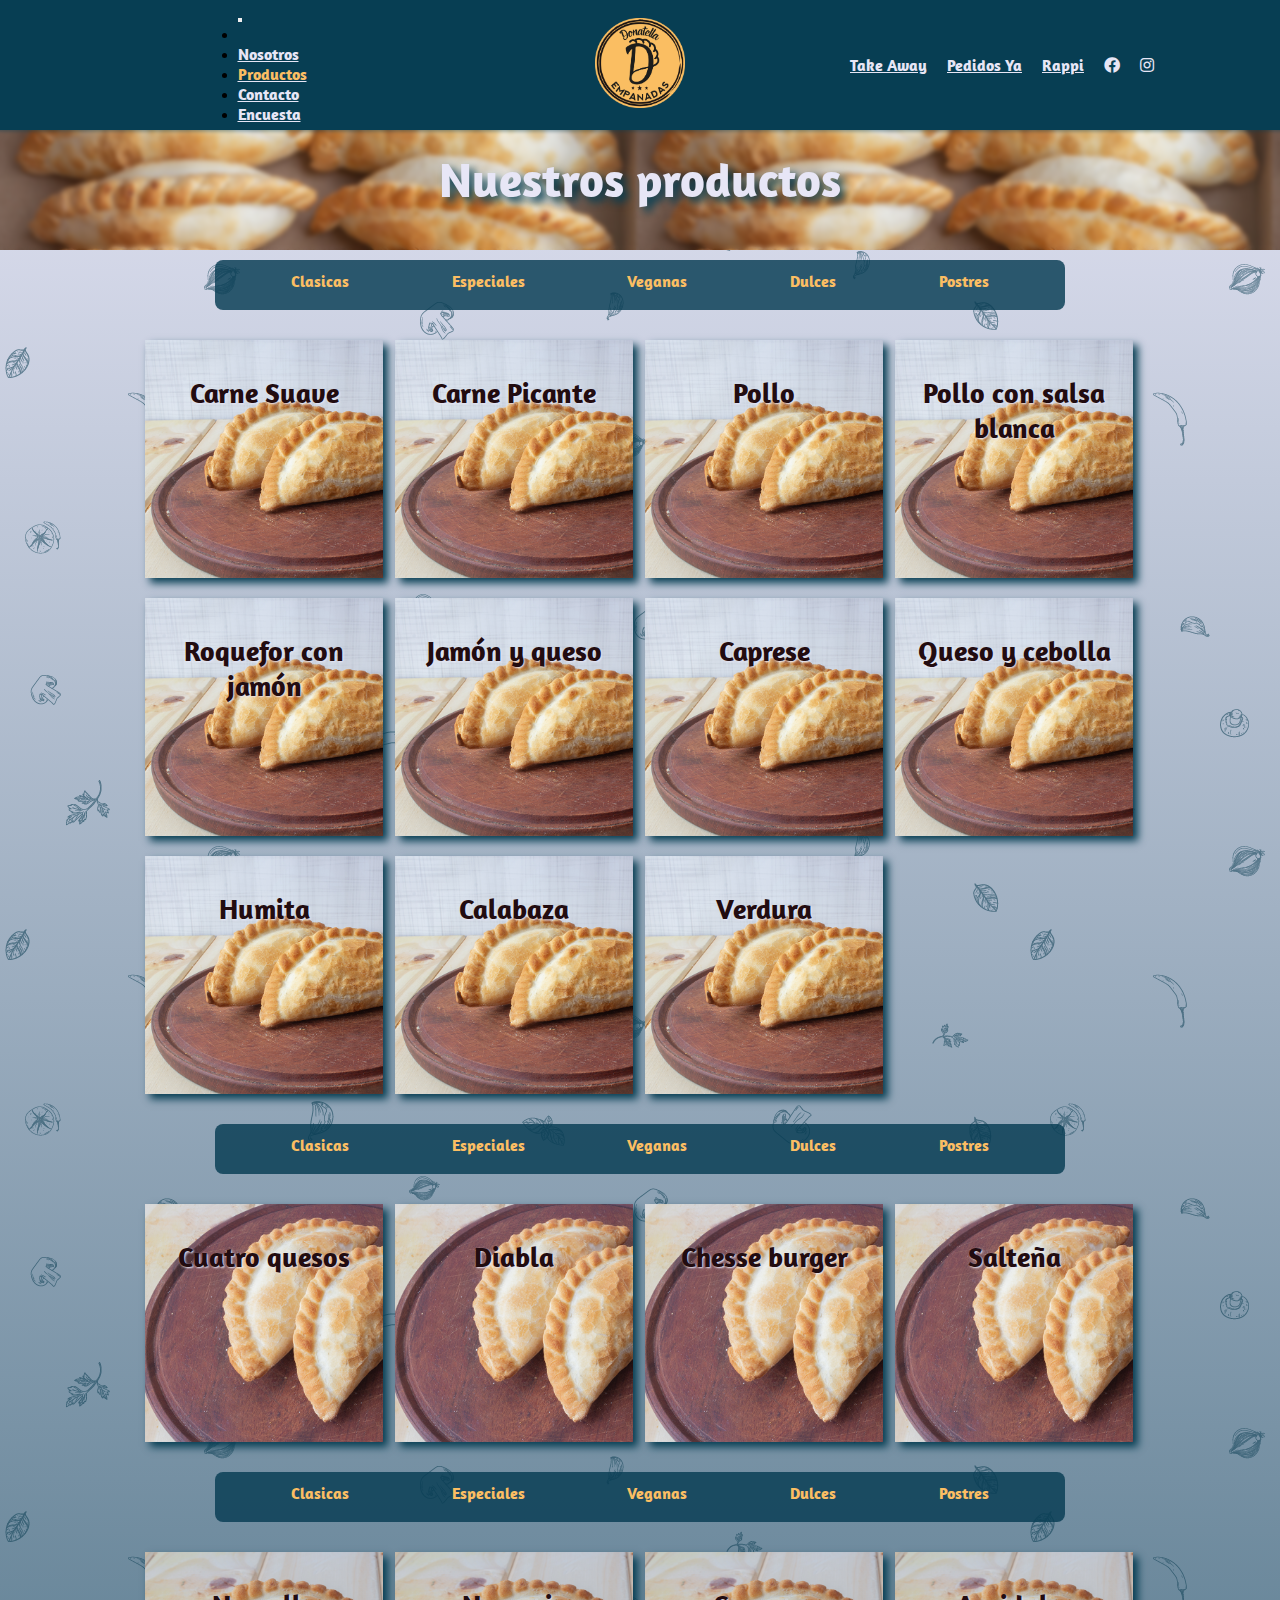
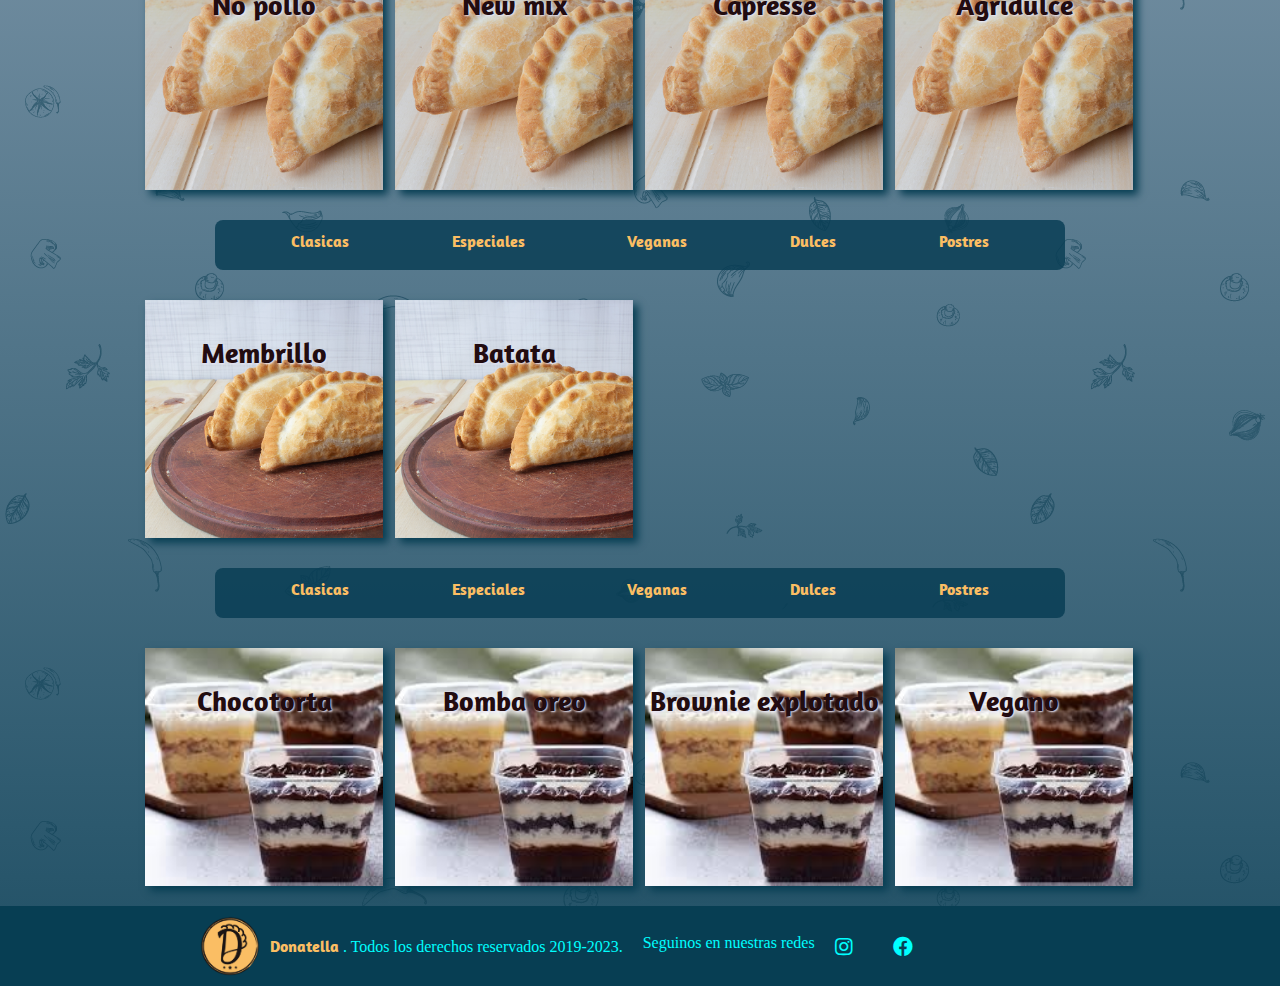
<file: Pages/productos.html>
<!DOCTYPE html>
<html lang="es">
  <head>
    <meta charset="UTF-8" />
    <meta http-equiv="X-UA-Compatible" content="IE=edge" />
    <meta name="viewport" content="width=device-width, initial-scale=1.0" />
    <!-- Link de vinculo a boostrap 4.6-->
    <link
      rel="stylesheet"
      href="https://cdn.jsdelivr.net/npm/bootstrap@4.6.2/dist/css/bootstrap.min.css"
      integrity="sha384-xOolHFLEh07PJGoPkLv1IbcEPTNtaed2xpHsD9ESMhqIYd0nLMwNLD69Npy4HI+N"
      crossorigin="anonymous"
    />
    <!-- Link a fontawesome -->
    <link
      rel="stylesheet"
      href="https://cdnjs.cloudflare.com/ajax/libs/font-awesome/5.15.3/css/all.min.css"
    />
    <link rel="stylesheet" href="../estilo.css" />
    <link rel="icon" type="image/x-icon" href="../Img/LogoFooter.png">
    <title>Nuestros productos</title>
  </head>
  <body>
    <div class="back">
    <header>
      <!-- Menu con enlaces relativos -->
      <div class="menu">
        <!-- Inicio de codigo de Navbar de boostrap-->
        <nav class="navbar navbar-expand-lg navbar-dark">
          <!-- <a class="navbar-brand" href="#">Navbar</a> -->
          <button
            class="navbar-toggler"
            type="button"
            data-toggle="collapse"
            data-target="#navbarNav"
            aria-controls="navbarNav"
            aria-expanded="false"
            aria-label="Toggle navigation"
          >
            <span class="navbar-toggler-icon"></span>
          </button>
          <div class="collapse navbar-collapse" id="navbarNav">
            <ul class="navbar-nav">
              <li class="nav-item">
                <a class="nav-link active" href="../index.html"></a>
              </li>
              <li class="nav-item">
                <a class="nav-link" href="./nosotros.html">Nosotros</a>
              </li>
              <li class="nav-item">
                <a class="nav-link" href="./productos.html"
                  ><span class="aqui">Productos</span></a
                >
              </li>
              <li class="nav-item">
                <a class="nav-link" href="./contactos.html">Contacto</a>
              </li>
              <li class="nav-item">
                <a class="nav-link" href="./encuesta.html">Encuesta</a>
              </li>
            </ul>
          </div>
        </nav>
        <!-- Fin de codigo Navbar -->
      </div>
      <div class="logo">
        <!-- Logo centro -->
        <a href="../index.html"
          ><img src="../Img/LogoHeader.png" alt="" height="90px" width="90px"
        /></a>
      </div>
      <div class="pedidos">
        <!-- enlaces a url -->
        <input type="checkbox" id="pedidos-btn" />
        <div class="pedidos-nav">
          <a class="pedidos-link b-take" href="www.wpp">Take Away</a>
          <a
            class="pedidos-link b-pedido"
            href="https://www.pedidosya.com.ar/restaurantes/la-plata/donatella-menu?search=Donatella"
            >Pedidos Ya</a
          >
          <a
            class="pedidos-link b-rapp"
            href="https://www.rappi.com.ar/restaurantes/115829-donatella"
            >Rappi</a
          >
          <a class="pedidos-link b-face" href="www.wpp"
            ><i class="fab fa-facebook"></i
          ></a>
          <a class="pedidos-link b-insta" href="www.wpp">
            <i class="fab fa-instagram"></i
          ></a>
        </div>
        <div class="pedidos-btn">
          <label for="pedidos-btn" class="fa-solid fa-plus">
            <i class="fa-solid fa-plus"></i
          ></label>
        </div>
        <!-- Fin de enlaces -->
      </div>
    </header></div>
    <div class="producto-encabezado"><h1>Nuestros productos</h1></div>
    <div class="productos">
    <nav class="producto-menu">
      <ul>
        <li><a href="#1">Clasicas</a></li>
        <li><a href="#2">Especiales</a> </li>
        <li><a href="#3">Veganas</a> </li>
        <li><a href="#4">Dulces</a> </li>
        <li><a href="#5">Postres</a> </li>
      </ul>
    </nav>
    <!-- En caso de que se precise otro lenguaje para eso, voy a optar por
    poner cada categoria abajo de una otra -->
    <div id="1" class="producto clasica">
      <div class="item-producto clasico clasica1"><p>Carne Suave</p><div class="descripcion">Carne semi-picada, huevo, cebolla y morrón.</div></div>
      <div class="item-producto clasico clasica2"><p>Carne Picante</p><div class="descripcion">Carne semi-picada, huevo, cebolla, morrón y locoto.</div></div>
      <div class="item-producto clasico clasica3"><p>Pollo</p><div class="descripcion">Pollo, cebolla y morrón.</div></div>
      <div class="item-producto clasico clasica4"><p>Pollo con salsa blanca</p><div class="descripcion">Pollo, verdeo y salsa blanca.</div></div>
      <div class="item-producto clasico clasica5"><p>Roquefor con jamón</p><div class="descripcion">Roquefort, jamón en cubos y mozzarella.</div></div>
      <div class="item-producto clasico clasica6"><p>Jamón y queso</p><div class="descripcion">Jamon en cubos y mozzarella.</div></div>
      <div class="item-producto clasico clasica7"><p>Caprese</p><div class="descripcion">Mozzarella, tomate, ajo y albahaca.</div></div>
      <div class="item-producto clasico clasica8"><p>Queso y cebolla</p><div class="descripcion">Cebolla y mozzarella.</div></div>
      <div class="item-producto clasico clasica9"><p>Humita</p><div class="descripcion">Choclo y salsa blanca.</div></div>
      <div class="item-producto clasico clasica10"><p>Calabaza</p><div class="descripcion">Calabaza y mozzarella.</div></div>
      <div class="item-producto clasico clasica11"><p>Verdura</p><div class="descripcion">Acelga, mozzarella y salsa blanca.</div></div>
    </div>
    <nav class="producto-menu">
      <ul>
        <li><a href="#1">Clasicas</a></li>
        <li><a href="#2">Especiales</a> </li>
        <li><a href="#3">Veganas</a> </li>
        <li><a href="#4">Dulces</a> </li>
        <li><a href="#5">Postres</a> </li>
      </ul>
    </nav>
    <div id="2" class="producto especial">
    <div class="item-producto especiales"><p>Cuatro quesos</p><div class="descripcion">Mozzarella, gouda, roquefort y parmesano. </div></div>
    <div class="item-producto especiales"><p>Diabla</p><div class="descripcion">Mozarella y cantimpalo.</div></div>
    <div class="item-producto especiales"><p>Chesse burger</p><div class="descripcion">Carne semi-picada, cheddar y panceta. </div></div>
    <div class="item-producto especiales"><p>Salteña</p><div class="descripcion">Carne semi-picada, verdeo, morrón y papa.</div></div>
    </div>
    <nav class="producto-menu">
      <ul>
        <li><a href="#1">Clasicas</a></li>
        <li><a href="#2">Especiales</a> </li>
        <li><a href="#3">Veganas</a> </li>
        <li><a href="#4">Dulces</a> </li>
        <li><a href="#5">Postres</a> </li>
      </ul>
    </nav>
    <div id="3"class="producto vegana">
      <div class="item-producto veganas"><p>No pollo</p><div class="descripcion">Soja texturizada con hongos al ajillo. </div></div>
      <div class="item-producto veganas"><p>New mix</p><div class="descripcion">Zucchuni, choclo, zanahoria y cebolla.</div></div>
      <div class="item-producto veganas"><p>Capresse</p><div class="descripcion">Tomate, albahaca, queso de almendras y provenzal.</div></div>
      <div class="item-producto veganas"><p>Agridulce</p><div class="descripcion">Lentejas, cebolla caramelizada y aceitunas negras.</div></div>
    </div>
    <nav class="producto-menu">
      <ul>
        <li><a href="#1">Clasicas</a></li>
        <li><a href="#2">Especiales</a> </li>
        <li><a href="#3">Veganas</a> </li>
        <li><a href="#4">Dulces</a> </li>
        <li><a href="#5">Postres</a> </li>
      </ul>
    </nav>
    <div id="4" class="producto dulce">
     <div class="item-producto dul"><p>Membrillo</p><div class="descripcion">Rellena de dulce de membrillo bañadas el almibar</div></div>
     <div class="item-producto dul"><p>Batata</p><div class="descripcion">Rellena de dulce de batata bañadas el almibar</div></div>
    </div>
    <nav class="producto-menu">
      <ul>
        <li><a href="#1">Clasicas</a></li>
        <li><a href="#2">Especiales</a> </li>
        <li><a href="#3">Veganas</a> </li>
        <li><a href="#4">Dulces</a> </li>
        <li><a href="#5">Postres</a> </li>
      </ul>
    </nav>
    <div id="5" class="producto postre">
        <div class="item-producto postres"><p>Chocotorta</p><div class="descripcion">Base de galletitas chocolinas, dulce de leche, crema de dulce de leche y chocolate rallado.</div></div>
        <div class="item-producto postres"><p>Bomba oreo</p><div class="descripcion">Base de galletitas oreo, dulce de leche, crema de oreo y espolvoreado con oreo procesadas.</div></div>
        <div class="item-producto postres"><p>Brownie explotado</p><div class="descripcion">Base de brownie, dulce de leche, merengue italiano y compota de frutos rojos. </div></div>
        <div class="item-producto postres"><p>Vegano</p><div class="descripcion">Bizcocho de chocolate, crema vegana, frutillas naturales y ralladura de chocolate semi amargo.</div></div>
    </div>
  </div>


    <div class="back">
      <footer>
      <div class="logoFooter">
        <img src="../Img/LogoFooter.png" alt="" height="60px" width="60px" />
      </div>
      <div class="derechos">
        <p>
          <span class="Dona"> Donatella </span>. Todos los derechos reservados
          2019-2023.
        </p>
      </div>
      <div class="redes">
        <!-- enlaces a redes sociales -->
        <p>Seguinos en nuestras redes</p>
        <a href="https://www.instagram.com/donatella__empanadas/">
          <i class="fab fa-instagram"></i
        ></a>
        <a href="https://www.facebook.com/donatella.empanadas"
          ><i class="fab fa-facebook"></i
        ></a>
      </div>
    </footer>
  </div>

    <!-- script de  boostrap -->
    <script
      src="https://cdn.jsdelivr.net/npm/jquery@3.5.1/dist/jquery.slim.min.js"
      integrity="sha384-DfXdz2htPH0lsSSs5nCTpuj/zy4C+OGpamoFVy38MVBnE+IbbVYUew+OrCXaRkfj"
      crossorigin="anonymous"
    ></script>
    <script
      src="https://cdn.jsdelivr.net/npm/popper.js@1.16.1/dist/umd/popper.min.js"
      integrity="sha384-9/reFTGAW83EW2RDu2S0VKaIzap3H66lZH81PoYlFhbGU+6BZp6G7niu735Sk7lN"
      crossorigin="anonymous"
    ></script>
    <script
      src="https://cdn.jsdelivr.net/npm/bootstrap@4.6.2/dist/js/bootstrap.min.js"
      integrity="sha384-+sLIOodYLS7CIrQpBjl+C7nPvqq+FbNUBDunl/OZv93DB7Ln/533i8e/mZXLi/P+"
      crossorigin="anonymous"
    ></script>
  </body>
</html>
</file>
<file: estilo.css>
@charset "UTF-8";
* {
  padding: 0;
  margin: 0;
  box-sizing: border-box;
}

/*Tipo de fuentes a usar*/
@font-face {
  font-family: "titulos";
  src: url(./Fonts/Amaranth-Bold.ttf);
}
@font-face {
  font-family: "textos";
  src: url(./Fonts/TitilliumWeb-Regular.ttf);
}
@font-face {
  font-family: "productos";
  src: url(./Fonts/Kalam-Regular.ttf);
}
/*Tipo y color de fuentes en general para las paginas del sitio web */
h1 {
  font-family: titulos;
  font-size: 32px;
  color: #3f0d12;
}

h2 {
  font-family: titulos;
  font-size: 32px;
  color: #220c10;
}

h3 {
  font-family: titulos;
  font-size: 32px;
  color: #220c10;
}

body {
  margin: 0%;
  padding: 0%;
  border: 0;
  background-color: #e7e6f6;
  background-image: url(./Img/Back-oscura_Mesa\ de\ trabajo\ 1.png), linear-gradient(to bottom, #e7e6f6, rgba(7, 61, 83, 0.8901960784));
}
@media only screen and (min-width: 320px) and (max-width: 768px) {
  body {
    -o-object-fit: cover;
       object-fit: cover;
  }
}

/*-----Header------*/
header {
  max-width: 1024px;
  margin-inline: auto;
  background-color: #073e53;
  display: grid;
  grid-template-columns: 42.5% 15% 42.5%;
  align-items: center;
  min-height: 110px;
}

.back {
  width: 100%;
  background-color: #073e53;
}
.back header {
  max-width: 1400px;
  margin-inline: auto;
  background-color: none;
  display: grid;
  grid-template-columns: 42.5% 15% 42.5%;
  align-items: center;
  min-height: 130px;
}
.back header .menu {
  display: grid;
  justify-content: space-around;
}
.back header .menu .nav-link {
  font-family: titulos;
  color: #e7e6f6 !important;
}
.back header .menu .aqui {
  color: #fbbe63;
}
.back header .menu .nav-link:hover {
  color: #fbbe63 !important;
  text-decoration: none;
}
.back header .logo {
  margin: 10px;
  display: grid;
  justify-content: center;
  position: relative;
}
.back header .logo:hover a {
  transition: 0.5s;
  scale: 1.3;
  filter: drop-shadow(-3px 3px 8px #e7e6f6);
}
.back header .pedidos {
  display: flex;
  justify-content: center;
  text-decoration: none;
  font-family: titulos;
  font-size: 16px;
  color: #e7e6f6;
  list-style: none;
  margin: 0;
}
@media only screen and (min-width: 320px) and (m3-width: 768px) {
  .back header .pedidos b-rapp {
    background-image: url(./Img/rappiColor1.png) 3;
  }
}
.back header .pedidos .pedidos-link {
  padding: 8px;
  font-family: titulos;
  color: #e7e6f6;
}
.back header .pedidos .pedidos-link:hover {
  color: #fbbe63;
  text-decoration: none;
}
.back header .pedidos #pedidos-btn {
  display: none;
}

/* Footer */
.back footer {
  max-width: 900px;
  margin-inline: auto;
  background-color: #073e53;
  background-position: center;
  display: grid;
  grid-template-columns: repeat(12, 1fr);
  align-items: center;
}
.back footer .derechos {
  font-family: texto;
  font-size: 16px;
  color: #e7e6f6;
  grid-column: 2/7;
}
.back footer .derechos span {
  font-family: titulos;
  color: #fbbe63;
}
.back footer .derechos .dona {
  font-size: 16px;
  color: #e7e6f6;
}
.back footer .logoFooter {
  grid-column: 1/2;
  display: flex;
  justify-content: space-around;
  align-items: center;
  margin: 10px;
}
.back footer .redes {
  grid-column: 7/13;
  display: flex;
  justify-content: space-araund;
}
.back footer .redes a {
  text-decoration: none;
  font-family: titulos;
  font-size: 20px;
  color: aqua;
  padding-inline: 20px;
}
.back footer p {
  font-family: titulo;
  font-size: 16px;
  color: aqua;
}
@media only screen and (min-width: 320px) and (max-width: 768px) {
  .back footer {
    display: grid;
    grid-template-columns: repeat(3, 1fr);
    grid-template-rows: repeat 3, auto;
    justify-content: center;
  }
  .back footer .derechos {
    grid-column: 1/4;
    grid-row: 3/4;
    justify-self: center;
    padding: 3px;
    text-align: center;
  }
  .back footer .logoFooter {
    grid-column: 1/3;
    grid-row: 1/3;
  }
  .back footer .redes {
    grid-column: 2/4;
    grid-row: 1/3;
    justify-content: center;
  }
  .back footer .redes a {
    padding: 10px;
  }
  .back footer .redes p {
    display: none;
  }
}

/* Home */
.home {
  max-width: 100%;
  margin-inline: auto;
}
.home .promo {
  padding-block: 15px;
  text-align: center;
  margin-inline: auto;
  height: 120px;
  background-image: url(./Img/Promos/FondoPromo-01.jpg);
  -o-object-fit: cover;
     object-fit: cover;
  position: relative;
}
.home .promo h1 {
  font-size: 48px;
  color: #e7e6f6;
  text-shadow: 5px 5px 8px #073e53;
  position: relative;
}
.home .promo::before {
  position: absolute;
  content: "";
  inset: 0;
  -webkit-backdrop-filter: blur(2px);
          backdrop-filter: blur(2px);
}
.home .galeria {
  height: 40%;
  width: 100%;
  margin: auto;
}
.home .galeria ol li {
  width: 10px;
  height: 10px;
  border-radius: 50%;
}
.home .galeria .carousel-item {
  height: 20%;
}
.home .galeria .carousel-item img {
  -o-object-fit: cover;
     object-fit: cover;
  width: 100%;
}
.home .resenias .encabezado {
  padding-block: 15px;
  text-align: center;
  margin-inline: center;
  font-size: 30px;
  text-shadow: 2px 2px 4px #08678c;
}
.home .resenias .texto-resenia {
  max-width: 80%;
  margin-inline: auto;
}
.home .resenias .texto-resenia p {
  font-family: textos;
  font-size: 20px;
  text-shadow: rgba(0, 0, 0, 0.3);
}
@media only screen and (min-width: 320px) and (max-width: 768px) {
  .home .resenias .texto-resenia {
    text-align: center;
  }
}
.home .resenias .reseñas {
  margin-inline: 20px;
  display: flex;
  flex-wrap: nowrap;
  overflow: scroll;
  overflow-y: hidden;
  margin-bottom: 20px;
}
.home .resenias .reseñas .resenias-item {
  flex: 1 0 auto;
  margin-inline: 20px;
  background-image: linear-gradient(to bottom, #073e53 30%, #e7e6f6);
  box-shadow: 5px 5px 8px #073e53;
  width: 250px;
  height: 350px;
  border-radius: 10px;
}
.home .resenias .reseñas .resenias-item .tex {
  background-color: #e7e6f6;
  height: 70%;
  width: 100%;
  font-family: productos;
  font-size: 22px;
  text-align: center;
  padding-inline: 10px;
  padding-block: auto;
  border-top: 20px;
  overflow: auto;
}
.home .resenias .reseñas .resenias-item .pic {
  border-radius: 50%;
  width: 40px;
  height: 40px;
  margin-inline: auto;
  margin-top: 8px;
  -o-object-fit: contain;
     object-fit: contain;
}
.home .resenias .reseñas .resenias-item p {
  font-family: textos;
  font-size: 20px;
  text-align: center;
  padding-block: 10px;
}

/* Fin home */
/* Nosotros */
.nosotros-fondo {
  background-color: rgba(7, 61, 83, 0.8901960784);
  background-image: url(./Img/Back-claro_Mesa\ de\ trabajo\ 1.png), linear-gradient(to bottom, rgba(7, 61, 83, 0.8901960784), #e7e6f6);
}
.nosotros-fondo .front-nosotros {
  height: 120px;
  background-image: url(./Img/Nosotros/FondoNosotros2-02.jpg);
  -o-object-fit: cover;
     object-fit: cover;
  position: relative;
  display: grid;
  justify-content: center;
}
.nosotros-fondo .front-nosotros h1 {
  text-align: center;
  font-size: 48px;
  color: #e7e6f6;
  text-shadow: 5px 5px 8px #073e53;
  position: relative;
  padding-block: 20px;
  justify-self: center;
}
.nosotros-fondo .front-nosotros::before {
  position: absolute;
  inset: 0;
  content: "";
  -webkit-backdrop-filter: blur(3px);
          backdrop-filter: blur(3px);
}
.nosotros-fondo .nosotros {
  max-width: 1024px;
  margin-inline: auto;
  display: grid;
  grid-template-columns: 50% 50%;
  grid-template-rows: repeat(8, auto);
  padding: 20px;
}
@media only screen and (min-width: 768px) and (max-width: 1200px) {
  .nosotros-fondo .nosotros {
    max-width: 1024px;
  }
}
@media only screen and (min-width: 1200px) {
  .nosotros-fondo .nosotros {
    max-width: 1360px;
  }
}
.nosotros-fondo .nosotros .top-etiqueta {
  grid-template-rows: 1/2;
  height: 100px;
}
@media only screen and (min-width: 768px) and (max-width: 1200px) {
  .nosotros-fondo .nosotros .top-etiqueta {
    height: 10px;
  }
}
.nosotros-fondo .nosotros .etiqueta-nosotros {
  grid-column: 1/2;
  grid-row: 2/4;
}
.nosotros-fondo .nosotros .etiqueta-nosotros .cabecera {
  align-items: end;
}
.nosotros-fondo .nosotros .etiqueta-nosotros .cabecera h2 {
  color: #e7e6f6;
  text-shadow: 5px 5px 8px #073e53;
  font-size: 36px;
  text-align: center;
  padding-block: 5px;
  margin: 0;
}
.nosotros-fondo .nosotros .etiqueta-nosotros .texto-nosotros {
  text-align: start;
  padding: 10px;
}
.nosotros-fondo .nosotros .etiqueta-nosotros .texto-nosotros p {
  font-size: 18px;
  color: #e7e6f6;
  text-shadow: 5px 5px 8px #073e53;
}
@media only screen and (min-width: 768px) and (max-width: 1200px) {
  .nosotros-fondo .nosotros .etiqueta-nosotros .texto-nosotros {
    height: 130px;
    overflow: auto;
  }
}
.nosotros-fondo .nosotros .bottom-etiqueta {
  grid-template-rows: 4/5;
  height: 100px;
}
@media only screen and (min-width: 768px) and (max-width: 1200px) {
  .nosotros-fondo .nosotros .bottom-etiqueta {
    height: 10px;
  }
}
.nosotros-fondo .nosotros .imagen-nosotros {
  width: 100%;
  height: auto;
  border-radius: 2%;
  margin-inline: auto;
  display: grid;
  grid-column: 2/3;
  grid-row: 1/5;
  -o-object-fit: cover;
     object-fit: cover;
}
.nosotros-fondo .nosotros .imagen-nosotros .carousel .carousel-item img {
  -o-object-fit: contain;
     object-fit: contain;
  width: 100%;
  height: auto;
}
.nosotros-fondo .nosotros .top-etiqueta-maps {
  display: grid;
  grid-template-rows: 5/6;
  height: 100px;
}
.nosotros-fondo .nosotros .cabecera-2 {
  text-shadow: 5px 5px 8px #e7e6f6;
  padding-block: 10px;
  text-align: center;
  align-self: end;
  grid-column: 2/3;
  grid-row: 6/7;
}
.nosotros-fondo .nosotros .cabecera-2 h2 {
  font-size: 36px;
}
.nosotros-fondo .nosotros .texto-ubicacion {
  grid-column: 2/3;
  grid-row: 7/8;
  padding: 10px;
  text-align: start;
  text-shadow: 2px 2px 4px #e7e6f6;
  font-size: 18px;
}
.nosotros-fondo .nosotros .bottom-etiqueta-maps {
  grid-template-rows: 8/9;
  height: 100px;
}
.nosotros-fondo .nosotros .maps {
  height: 500px;
  grid-column: 1/2;
  grid-row: 5/9;
}
.nosotros-fondo .nosotros .maps iframe {
  width: 100%;
  height: 100%;
}
@media only screen and (min-width: 320px) and (max-width: 768px) {
  .nosotros-fondo .nosotros {
    display: grid;
    grid-template-columns: 100%;
    grid-template-rows: repeat(7, auto);
  }
  .nosotros-fondo .nosotros .top-etiqueta {
    height: 2px;
    grid-row: 1/2;
  }
  .nosotros-fondo .nosotros .cabecera {
    grid-column: 1;
    grid-row: 2/3;
    text-align: center;
  }
  .nosotros-fondo .nosotros .texto-nosotros {
    grid-column: 1;
    grid-row: 3/4;
    padding: 10px;
    margin: 0;
  }
  .nosotros-fondo .nosotros .texto-nosotros p {
    text-align: center;
  }
  .nosotros-fondo .nosotros .bottom-etiqueta {
    grid-template-rows: 4/5;
    height: 2px;
  }
  .nosotros-fondo .nosotros .imagen-nosotros {
    grid-column: 1;
    grid-row: 5/6;
    padding-left: 20px;
    padding-right: 20px;
    height: auto;
  }
  .nosotros-fondo .nosotros .imagen-nosotros .carousel .carousel-item img {
    -o-object-fit: contain;
       object-fit: contain;
    width: 100%;
    height: auto;
  }
  .nosotros-fondo .nosotros .top-etiqueta-maps {
    height: 2px;
    grid-template-rows: 6/7;
  }
  .nosotros-fondo .nosotros .cabecera-2 {
    grid-column: 1;
    grid-row: 7/8;
    margin-inline: auto;
  }
  .nosotros-fondo .nosotros .texto-ubicacion {
    grid-column: 1;
    grid-row: 8/9;
    padding: 0;
    margin: 0;
    padding: 10px;
    text-align: center;
  }
  .nosotros-fondo .nosotros .bottom-etiqueta-maps {
    grid-template-rows: 9/10;
    height: 2px;
  }
  .nosotros-fondo .nosotros .maps {
    height: auto;
    grid-column: 1;
    grid-row: 10/11;
  }
  .nosotros-fondo .nosotros .maps iframe {
    height: 100%;
    width: 100%;
  }
}

/* Productos */
.producto-encabezado {
  height: 120px;
  padding-block: 20px;
  text-align: center;
  margin-inline: auto;
  position: relative;
  background-image: url(./Img/Productos/fondoProductos.jpg);
}
@media only screen and (min-width: 320px) and (max-width: 768px) {
  .producto-encabezado {
    padding-block: 10px;
  }
}
.producto-encabezado h1 {
  color: #e7e6f6;
  font-size: 48px;
  position: relative;
  text-shadow: 5px 5px 8px #073e53;
}
@media only screen and (min-width: 320px) and (max-width: 768px) {
  .producto-encabezado h1 {
    font-size: 39px;
  }
}

.producto-encabezado::before {
  position: absolute;
  content: "";
  inset: 0;
  -webkit-backdrop-filter: blur(2px);
          backdrop-filter: blur(2px);
}

.productos {
  max-width: 1200px;
  margin-inline: auto;
}
.productos .producto-menu {
  margin: 10px;
  max-width: 850px;
  margin-inline: auto;
  padding-inline: 25px;
  background-color: rgba(7, 61, 83, 0.8274509804);
  border-radius: 8px;
  height: 50px;
}
@media only screen and (min-width: 320px) and (max-width: 768px) {
  .productos .producto-menu {
    font-size: 14px;
  }
}
.productos .producto-menu ul {
  margin: 0;
  display: flex;
  flex-direction: row;
  flex-flow: nowrap;
  justify-content: space-around;
  list-style: none;
  padding-block: 7px;
}
.productos .producto-menu ul a {
  text-decoration: none;
  color: #fbbe63;
}
.productos .producto-menu ul li {
  padding: 4px;
  font-family: titulos;
  color: #e7e6f6;
}
.productos .producto-menu ul li:hover {
  background-color: #073e53;
  border-radius: 25px;
}
.productos .producto {
  padding-block: 20px;
  max-width: 1200px;
  margin-inline: auto;
  display: grid;
  grid-template-columns: repeat(auto-fill, 240px);
  grid-template-rows: auto;
  justify-content: center;
  gap: 20px 10px;
}
.productos .producto .item-producto {
  width: 238px;
  height: 238px;
  box-shadow: 5px 5px 8px #073e53;
  position: relative;
}
.productos .producto .item-producto p {
  width: auto;
  color: #220c10;
  font-family: titulos;
  text-shadow: 1px 1px 2px #e7e6f6;
  font-size: 28px;
  padding-top: 35px;
  text-align: center;
  align-self: center;
}
.productos .producto .item-producto .descripcion {
  color: #220c10;
  opacity: 0;
}
.productos .producto .item-producto:hover {
  filter: grayscale(0.4);
  scale: 1.05;
}
.productos .producto .item-producto:hover .descripcion {
  padding: 6px;
  text-align: center;
  font-family: textos;
  text-shadow: 2px 2px 4px #e7e6f6;
  font-size: 20px;
  color: #220c10;
  opacity: 1;
  transition: 0.5s;
}

.clasico {
  background-image: url(./Img/Productos/Empanadas3.jpg);
  background-size: cover;
}

.especiales {
  background-image: url(./Img/Productos/Empanadas.jpg);
  background-size: cover;
}

.veganas {
  background-image: url(./Img/Productos/Empanadas2.jpg);
  background-size: cover;
}

.dul {
  background-image: url(./Img/Productos/Empanadas3.jpg);
  background-size: cover;
}

.postres {
  background-image: url(./Img/Productos/postre.jpg);
  background-size: cover;
}

.encabezado-encuesta {
  height: 120px;
  text-align: center;
  margin-inline: auto;
  padding-block: 20px;
  background-image: url(./Img/Encuesta/FondoEncuesta2-02.jpg);
  position: relative;
}
.encabezado-encuesta h1 {
  text-align: center;
  color: #e7e6f6;
  font-size: 48px;
  position: relative;
  text-shadow: 5px 5px 8px #073e53;
}

.encabezado-encuesta::before {
  position: absolute;
  content: "";
  inset: 0;
  -webkit-backdrop-filter: blur(2px);
          backdrop-filter: blur(2px);
}

.encuestas {
  display: grid;
  max-width: 1024px;
  margin-inline: auto;
}
.encuestas .text-encuesta {
  padding: 10px;
  font-family: titulos;
  font-size: 25px;
  color: #fbbe63;
  text-shadow: 2px 2px 3px #3f0d12, 3px 2px 3px #e7e6f6;
  grid-column: 1/5;
  grid-row: 1;
  text-align: center;
}
.encuestas .encuesta {
  background-color: rgba(231, 230, 246, 0.0470588235);
  background-image: linear-gradient(to top, rgba(231, 230, 246, 0.3490196078), rgba(231, 230, 246, 0.0470588235));
  font-family: textos;
  font-size: 18px;
  color: #3f0d12;
  max-width: 1200px;
  margin-inline: auto;
  display: grid;
  grid-template-rows: auto;
  padding: 10px;
}
.encuestas .encuesta .caja-pregunta {
  width: 100%;
  font-family: "haas_b", sans-serif;
  font-size: 20px;
  color: #3f0d12;
  text-shadow: 1px 1px 3px #e7e6f6;
  margin: 2px soplid #073e53;
  border-bottom: 2px solid #073e53;
}
.encuestas .encuesta .respuesta {
  display: flex;
  flex-direction: row;
  flex-wrap: wrap;
  align-items: center;
  margin-bottom: 2rem;
}
.encuestas .encuesta .respuesta .opcion {
  padding-inline: 14px;
}
.encuestas .enviar {
  margin-inline: auto;
  font-family: titulos;
  font-size: 20px;
  color: #fbbe63;
  border-bottom: #073e53;
  background-color: #073e53;
  width: 40px;
  border-radius: 10px;
}

/* Formulario*/
.encabezado-contacto {
  height: 120px;
  padding-block: 20px;
  margin-inline: auto;
  position: relative;
  background-image: url(./Img/Contacto/front-contacto-02.jpg);
  -o-object-fit: contain;
     object-fit: contain;
}
.encabezado-contacto h1 {
  text-align: center;
  color: #e7e6f6;
  font-size: 48px;
  position: relative;
  text-shadow: 5px 5px 8px #073e53;
}

.encabezado-contacto::before {
  position: absolute;
  content: "";
  inset: 0;
  -webkit-backdrop-filter: blur(2px);
          backdrop-filter: blur(2px);
}

.informacion {
  max-width: 1200px;
  margin-inline: auto;
  padding: 20px;
  display: grid;
  grid-template-columns: 1fr 1 fr;
  grid-template-rows: auto;
  grid-template-areas: "top-equipo imagen-equipo" "equipo imagen-equipo" "texto-equipo imagen-equipo" "bottom-equipo imagen-equipo" "contacto encabezado-contacto " "contacto texto-contacto";
}
.informacion .top-equipo {
  height: 100px;
  grid-area: top-equipo;
}
.informacion .encabezado-equipo {
  grid-area: equipo;
}
.informacion .encabezado-equipo h2 {
  color: #e7e6f6;
  text-shadow: 5px 5px 8px #073e53;
  font-size: 36px;
  text-align: center;
  padding-block: 5px;
  margin: 0;
}
.informacion .texto-equipo {
  text-align: start;
  width: auto;
  grid-area: texto-equipo;
}
.informacion .texto-equipo p {
  font-size: 18px;
  color: #e7e6f6;
  text-shadow: 5px 5px 8px #073e53;
}
.informacion .texto-equipo p span {
  color: #fbbe63;
}
.informacion .bottom-equipo {
  height: 80px;
  grid-area: bottom-equipo;
}
.informacion .imagen-equipo {
  background-image: url(./Img/Contacto/nosotros-1.jpg);
  background-size: cover;
  width: 100%;
  grid-area: imagen-equipo;
}
.informacion .encabezado-formulario {
  grid-area: encabezado-contacto;
  align-self: end;
  text-align: center;
  text-shadow: 5px 5px 8px #e7e6f6;
}
.informacion .texto-contacto {
  grid-area: texto-contacto;
}
.informacion .texto-contacto p {
  font-size: 18px;
  color: #3f0d12;
  text-shadow: 5px 5px 8px #e7e6f6;
}
.informacion .contacto {
  background-color: rgb(176, 205, 230);
  width: 90%;
  height: auto;
  margin: auto;
  padding: 10px;
  text-align: start;
  font-style: italic;
  grid-area: contacto;
  text-align: center;
  font-size: 18px;
  box-shadow: 3px 13px 25px rgba(0, 0, 0, 0.3);
}
.informacion .contacto input,
.informacion .contacto textarea {
  font-family: texto;
  width: 100%;
  border: none;
  border-bottom: 3px solid #073e53;
}
.informacion .contacto .btn-enviar {
  font-family: titulos;
  font-size: 20px;
  color: #fbbe63;
  border-bottom: #073e53;
  background-color: #073e53;
  width: 30%;
  border-radius: 10px;
}
.informacion .contacto .btn-enviar:hover {
  transition: 0.5s;
  color: #073e53;
  border-bottom: #073e53;
  background-color: #fbbe63;
}

@media only screen and (min-width: 320px) and (max-width: 768px) {
  .encabezado-contacto h1 {
    text-align: center;
    color: #e7e6f6;
    font-size: 36px;
    position: relative;
    text-shadow: 5px 5px 8px #073e53;
  }
  .informacion {
    padding: 15px;
    margin-inline: auto;
    grid-template-columns: 1;
    grid-template-rows: auto;
    grid-template-areas: "equipo " "texto-equipo" "imagen-equipo" "encabezado-contacto " "texto-contacto" "contacto";
  }
  .informacion .contacto {
    background-color: rgb(176, 205, 230);
    padding: 10px;
    margin-inline: auto;
  }
  .informacion .encabezado-equipo {
    text-align: center;
    width: auto;
  }
  .informacion .texto-equipo {
    text-align: center;
  }
  .informacion .imagen-equipo {
    -o-object-fit: contain;
       object-fit: contain;
    height: 250px;
    margin-inline: auto;
  }
  .informacion .encabezado-formulario {
    text-align: center;
  }
  .informacion .encabezado-formulario h2 {
    font-size: 24px;
  }
  .informacion .texto-contacto {
    text-align: center;
  }
  .informacion .contacto {
    margin-inline: auto;
  }
}
@media only screen and (min-width: 320px) and (max-width: 768px) {
  .b-take {
    position: fixed;
    width: 60px;
    height: 45px;
    line-height: 15px;
    bottom: 220px;
    right: 15px;
    background: #073e53;
    color: #e7e6f6;
    border-radius: 5px;
    text-align: center;
    font-size: 16px;
    box-shadow: 0px 1px 10px rgba(0, 0, 0, 0.3), 0px 1px 10px rgba(0, 0, 0, 0.3);
    z-index: 200;
    transition: all 300ms ease;
  }
  .b-pedido {
    position: fixed;
    width: 60px;
    height: 45px;
    line-height: 15px;
    bottom: 170px;
    right: 15px;
    background: #073e53;
    color: #e7e6f6;
    border-radius: 5px;
    text-align: center;
    font-size: 14px;
    box-shadow: 0px 1px 10px rgba(0, 0, 0, 0.3);
    z-index: 200;
    transition: all 300ms ease;
  }
  .b-rapp {
    position: fixed;
    width: 60px;
    height: 45px;
    line-height: 15px;
    bottom: 120px;
    right: 15px;
    background: #073e53;
    color: #e7e6f6;
    border-radius: 5px;
    text-align: center;
    font-size: 15px;
    box-shadow: 0px 1px 10px rgba(0, 0, 0, 0.3);
    z-index: 200;
    transition: all 300ms ease;
  }
}/*# sourceMappingURL=estilo.css.map */
</file>
